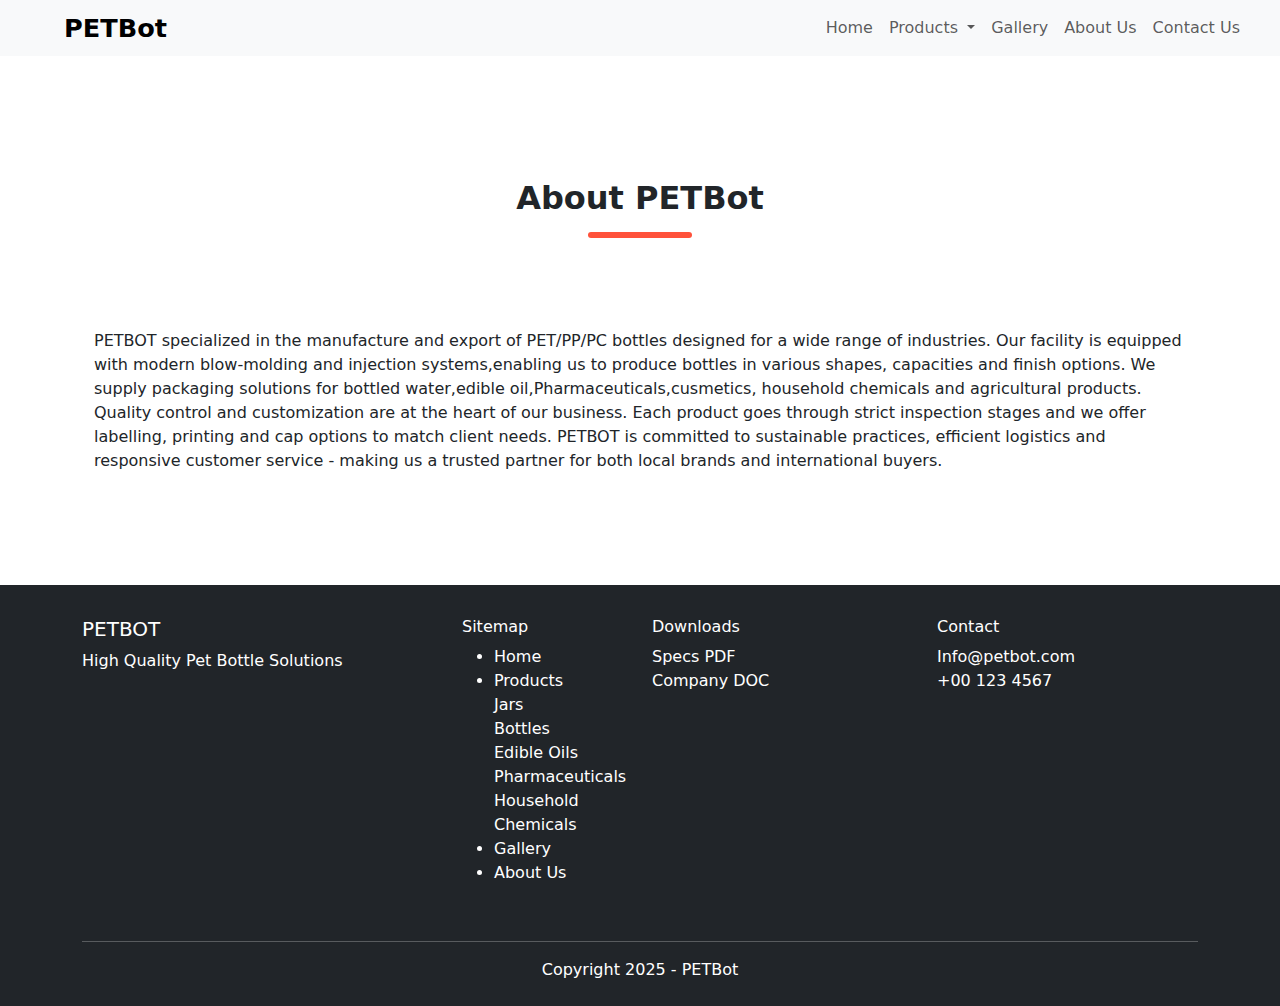
<file: PETBot/about.html>
<!DOCTYPE html>
<html lang="en">
  <head>
    <meta charset="UTF-8">
    <meta name="viewport" content="width=device-width, initial-scale=1.0">
    <title>PETBot - About Us</title>
    <link
      href="https://cdn.jsdelivr.net/npm/bootstrap@5.3.3/dist/css/bootstrap.min.css"
      rel="stylesheet"
    />
    <link rel="stylesheet" href="assets/css/all.min.css">
    <link rel="stylesheet" href="style.css">
  </head>
  <body>
    
    <!-- Start Navbar -->
    <nav class="navbar navbar-expand-lg bg-light fixed-top navbar-light pe-3">
      <div class="container-fluid px-3">
        <a class="navbar-brand fw-bold ms-5 p-0" href="home.html">PETBot</a>
        <button
          class="navbar-toggler"
          data-bs-toggle="collapse"
          data-bs-target="#navbarNav"
        >
          <span class="navbar-toggler-icon"></span>
        </button>
        <div class="collapse navbar-collapse position-static top-100 start-0 w-100" id="navbarNav">
          <ul class="navbar-nav ms-auto p-0 text-center">
            <li class="nav-item">
              <a class="nav-link nav-btn" href="home.html">Home</a>
            </li>
            <li class="nav-item dropdown">
              <a
                class="nav-link nav-btn dropdown-toggle"
                href=""
                role="button"
                data-bs-toggle="dropdown"
              >
                Products
              </a>
              <ul class="dropdown-menu">
                <li><a class="dropdown-item nav-btn rounded" href="jars.html">Jars</a></li>
                <li><a class="dropdown-item nav-btn rounded" href="bottles.html">Bottles</a></li>
                <li><a class="dropdown-item nav-btn rounded" href="oils.html">Edible Oils</a></li>
                <li><a class="dropdown-item nav-btn rounded" href="pharma.html">Pharmaceuticals</a></li>
                <li><a class="dropdown-item nav-btn rounded" href="chem.html">Household Chemicals</a></li>
              </ul>
            </li>
            <li class="nav-item">
              <a class="nav-link nav-btn" href="gallery.html">Gallery</a>
            </li>
            <li class="nav-item">
              <a class="nav-link nav-btn" href="about.html">About Us</a>
            </li>
            <li class="nav-item">
              <a class="nav-link nav-btn" href="contact.html">Contact Us</a>
            </li>
          </ul>
        </div>
      </div>
    </nav>
    <!-- End Navbar -->

    <!-- Start About -->
    <div class="container px-4 mt-4 pb-5 mb-5" style="padding-top:155px">
     <h2 class="fw-bold pb-5 text-center title">About PETBot</h2>
     <p class="mt-5 pt-3 family-sans-serif">PETBOT specialized in the manufacture and export of PET/PP/PC bottles
         designed for a wide range of industries. Our facility is equipped with
         modern blow-molding and injection systems,enabling us to produce bottles
         in various shapes, capacities and finish options. We supply packaging
         solutions for bottled water,edible oil,Pharmaceuticals,cusmetics,
         household chemicals and agricultural products.
         Quality control and customization are at the heart of our business.
         Each product goes through strict inspection stages and we offer labelling,
         printing and cap options to match client needs. PETBOT is committed
         to sustainable practices, efficient logistics and responsive customer service -
         making us a trusted partner for both local brands and international buyers.
     </p>
    </div>
     <!-- End About -->

    <!-- Start Footer -->
    <footer class="bg-dark text-white mt-4 py-2">
      <div class="container">
        <div class="row py-4">
          <div class="col-md-4">
            <h5>PETBOT</h5>
            <p>High Quality Pet Bottle Solutions</p>
          </div>
          <div class="col-md-2">
            <h6>Sitemap</h6>
            <ul>
              <li><a class="nav-link nav-btn" href="home.html">Home</a></li>
              <li><p class="mb-0">Products</p></li>
              <a class="nav-link nav-btn" href="jars.html">Jars</a>
              <a class="nav-link nav-btn" href="bottles.html">Bottles</a>
              <a class="nav-link nav-btn" href="oils.html">Edible Oils</a>
              <a class="nav-link nav-btn" href="pharma.html">Pharmaceuticals</a>
              <a class="nav-link nav-btn" href="chem.html">Household Chemicals</a>
              <li><a class="nav-link nav-btn" href="gallery.html">Gallery</a></li>
              <li><a class="nav-link nav-btn" href="about.html">About Us</a></li>
            </ul>
          </div>
          <div class="col-md-3">
            <h6>Downloads</h6>
            <a class="nav-link nav-btn" href="">Specs PDF</a>
            <a class="nav-link nav-btn" href="">Company DOC</a>
          </div>
          <div class="col-md-3">
            <h6>Contact</h6>
            <p>Info@petbot.com<br>+00 123 4567</p>
          </div>
        </div>
        <hr>
        <p class="copyright">
          Copyright 2025 - PETBot</p>
      </div>
    </footer>
    <!-- End Footer -->

    <script src="https://cdn.jsdelivr.net/npm/bootstrap@5.3.3/dist/js/bootstrap.bundle.min.js"></script>
  </body>
</html>
</file>
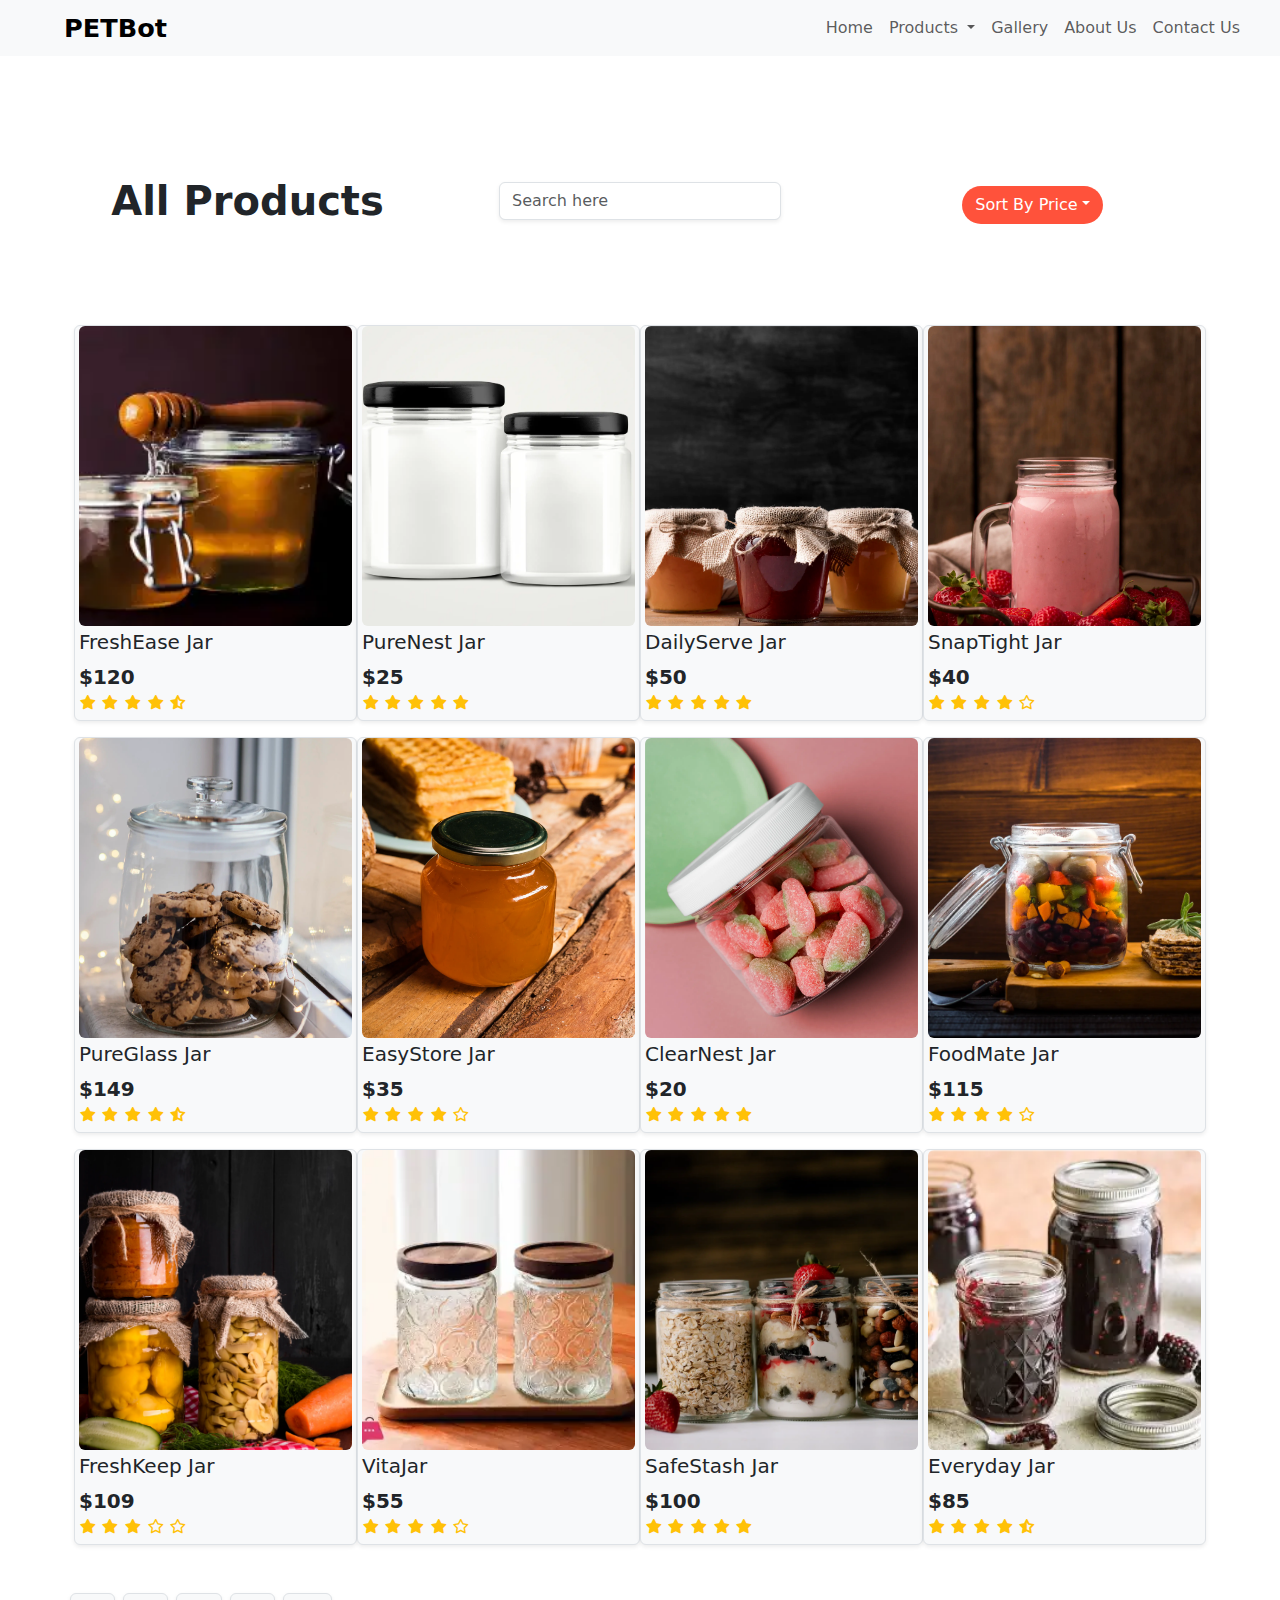
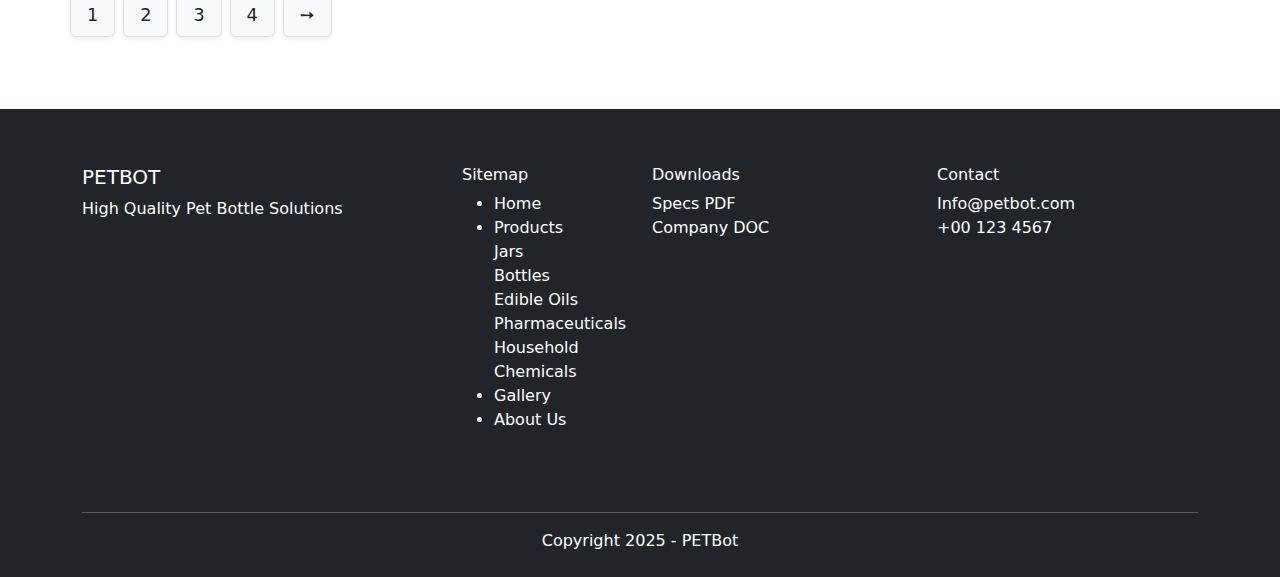
<file: PETBot/jars.html>
<!DOCTYPE html>
<html lang="en">
  <head>
    <meta charset="UTF-8">
    <meta name="viewport" content="width=device-width, initial-scale=1.0">
    <title>PETBot - Jars</title>
    <link
      href="https://cdn.jsdelivr.net/npm/bootstrap@5.3.3/dist/css/bootstrap.min.css"
      rel="stylesheet"
    />
    <link rel="stylesheet" href="assets/css/all.min.css">
    <link rel="stylesheet" href="style.css">
    
  </head>
  <body>

    <!-- Start Navbar -->
    <nav class="navbar navbar-expand-lg bg-light fixed-top navbar-light pe-3">
      <div class="container-fluid px-3">
        <a class="navbar-brand fw-bold ms-5 p-0" href="index.html">PETBot</a>
        <button
          class="navbar-toggler"
          data-bs-toggle="collapse"
          data-bs-target="#navbarNav"
        >
          <span class="navbar-toggler-icon"></span>
        </button>
        <div class="collapse navbar-collapse position-static top-100 start-0 w-100" id="navbarNav">
          <ul class="navbar-nav ms-auto p-0 text-center">
            <li class="nav-item">
              <a class="nav-link nav-btn" href="index.html">Home</a>
            </li>
            <li class="nav-item dropdown">
              <a
                class="nav-link nav-btn dropdown-toggle"
                href=""
                role="button"
                data-bs-toggle="dropdown"
              >
                Products
              </a>
              <ul class="dropdown-menu">
                <li><a class="dropdown-item nav-btn rounded" href="jars.html">Jars</a></li>
                <li><a class="dropdown-item nav-btn rounded" href="bottles.html">Bottles</a></li>
                <li><a class="dropdown-item nav-btn rounded" href="oils.html">Edible Oils</a></li>
                <li><a class="dropdown-item nav-btn rounded" href="pharma.html">Pharmaceuticals</a></li>
                <li><a class="dropdown-item nav-btn rounded" href="chem.html">Household Chemicals</a></li>
              </ul>
            </li>
            <li class="nav-item">
              <a class="nav-link nav-btn" href="gallery.html">Gallery</a>
            </li>
            <li class="nav-item">
              <a class="nav-link nav-btn" href="about.html">About Us</a>
            </li>
            <li class="nav-item">
              <a class="nav-link nav-btn" href="contact.html">Contact Us</a>
            </li>
          </ul>
        </div>
      </div>
    </nav>
    <!-- End Navbar -->

    <!-- Start Banner -->
    <div class="container-fluid px-4" style="padding-top:120px">
      <button class="navbar-toggler" data-bs-toggle="collapse" data-bs-target="#sortBtn">
        <span class="navbar-toggler-icon"></span>
      </button>
      <div class="row mt-4 prdt-banr">
        <div class="col-md-3 px-0 text-center pt-2">
          <h1 class="fw-bold">All Products</h1>
        </div>
        <div class="col-md-3 text-center ps-3 pe-3">
          <input class="form-control shadow-sm border" onkeyup="filter()" id="search" placeholder="Search here">
        </div>
        <div class="col-md-3 text-center d-flex justify-content-center pt-2" id="sortBtn">
          <div class="dropdown">
            <button class="btn btn-md orng-btn dropdown-toggle" href="" role="button" data-bs-toggle="dropdown">Sort By Price</button>
            <div class="dropdown-menu">
              <button class="dropdown-item nav-btn text-center shadow-sm rounded mb-1" onclick="lowList()" style="background-color: #fff !important;">Low &#10137; High</button>
              <button class="dropdown-item nav-btn text-center shadow-sm rounded pt-2" onclick="highList()" style="background-color: #fff !important;">High &#10137; Low</button>
            </div>
          </div>
        </div>
      </div>
    </div>
    <!-- End Banner -->

    <!-- Start Product -->
    <div class="container mt-4 pt-1">
      <div class="row g-3 mt-5 justify-content-center" id="product-list">
        <div class="col-md-3 bg-light px-1 prdt-img rounded shadow-sm border pb-1" data-bs-toggle="modal" data-bs-target="#modal1">
          <img src="Products/Jars/jar1.webp" class="rounded" alt="img" id="product-images">
          <h5 class="fw-normal family-sans-serif pt-1">FreshEase Jar</h5>
          <span class="fw-bold price mb-0">$120</span>
          <div>
            <i class="fa-solid fa-star text-warning fa-sm"></i>
            <i class="fa-solid fa-star text-warning fa-sm"></i>
            <i class="fa-solid fa-star text-warning fa-sm"></i>
            <i class="fa-solid fa-star text-warning fa-sm"></i>
            <i class="fa-solid fa-star-half-stroke text-warning fa-sm"></i>
          </div>
        </div>
        <div class="col-md-3 bg-light px-1 prdt-img rounded shadow-sm border pb-1" data-bs-toggle="modal" data-bs-target="#modal2">
          <img src="Products/Jars/jar2.webp" class="rounded" alt="img" id="product-images">
          <h5 class="fw-normal family-sans-serif pt-1">PureNest Jar</h5>
          <span class="fw-bold price mb-0">$25</span>
          <div>
            <i class="fa-solid fa-star text-warning fa-sm"></i>
            <i class="fa-solid fa-star text-warning fa-sm"></i>
            <i class="fa-solid fa-star text-warning fa-sm"></i>
            <i class="fa-solid fa-star text-warning fa-sm"></i>
            <i class="fa-solid fa-star text-warning fa-sm"></i>
          </div>
        </div>
        <div class="col-md-3 bg-light px-1 prdt-img rounded shadow-sm border pb-1" data-bs-toggle="modal" data-bs-target="#modal3">
          <img src="Products/Jars/jar3.webp" class="rounded" alt="img" id="product-images">
          <h5 class="fw-normal family-sans-serif pt-1">DailyServe Jar</h5>
          <span class="fw-bold price mb-0">$50</span>
          <div>
            <i class="fa-solid fa-star text-warning fa-sm"></i>
            <i class="fa-solid fa-star text-warning fa-sm"></i>
            <i class="fa-solid fa-star text-warning fa-sm"></i>
            <i class="fa-solid fa-star text-warning fa-sm"></i>
            <i class="fa-solid fa-star text-warning fa-sm"></i>
          </div>
        </div>
        <div class="col-md-3 bg-light px-1 prdt-img rounded shadow-sm border pb-1" data-bs-toggle="modal" data-bs-target="#modal4">
          <img src="Products/Jars/jar4.webp" class="rounded" alt="img" id="product-images">
          <h5 class="fw-normal family-sans-serif pt-1">SnapTight Jar</h5>
          <span class="fw-bold price mb-0">$40</span>
          <div>
            <i class="fa-solid fa-star text-warning fa-sm"></i>
            <i class="fa-solid fa-star text-warning fa-sm"></i>
            <i class="fa-solid fa-star text-warning fa-sm"></i>
            <i class="fa-solid fa-star text-warning fa-sm"></i>
            <i class="fa-regular fa-star text-warning fa-sm"></i>
          </div>
        </div>
        <div class="col-md-3 bg-light px-1 prdt-img rounded shadow-sm border pb-1" data-bs-toggle="modal" data-bs-target="#modal5">
          <img src="Products/Jars/jar5.webp" class="rounded" alt="img" id="product-images">
          <h5 class="fw-normal family-sans-serif pt-1">PureGlass Jar</h5>
          <span class="fw-bold price mb-0">$149</span>
          <div>
            <i class="fa-solid fa-star text-warning fa-sm"></i>
            <i class="fa-solid fa-star text-warning fa-sm"></i>
            <i class="fa-solid fa-star text-warning fa-sm"></i>
            <i class="fa-solid fa-star text-warning fa-sm"></i>
            <i class="fa-solid fa-star-half-stroke text-warning fa-sm"></i>
          </div>
        </div>
        <div class="col-md-3 bg-light px-1 prdt-img rounded shadow-sm border pb-1" data-bs-toggle="modal" data-bs-target="#modal6">
          <img src="Products/Jars/jar6.webp" class="rounded" alt="img" id="product-images">
          <h5 class="fw-normal family-sans-serif pt-1">EasyStore Jar</h5>
          <span class="fw-bold price mb-0">$35</span>
          <div>
            <i class="fa-solid fa-star text-warning fa-sm"></i>
            <i class="fa-solid fa-star text-warning fa-sm"></i>
            <i class="fa-solid fa-star text-warning fa-sm"></i>
            <i class="fa-solid fa-star text-warning fa-sm"></i>
            <i class="fa-regular fa-star text-warning fa-sm"></i>
          </div>
        </div>
        <div class="col-md-3 bg-light px-1 prdt-img rounded shadow-sm border pb-1" data-bs-toggle="modal" data-bs-target="#modal7">
          <img src="Products/Jars/jar7.webp" class="rounded" alt="img" id="product-images">
          <h5 class="fw-normal family-sans-serif pt-1">ClearNest Jar</h5>
          <span class="fw-bold price mb-0">$20</span>
          <div>
            <i class="fa-solid fa-star text-warning fa-sm"></i>
            <i class="fa-solid fa-star text-warning fa-sm"></i>
            <i class="fa-solid fa-star text-warning fa-sm"></i>
            <i class="fa-solid fa-star text-warning fa-sm"></i>
            <i class="fa-solid fa-star text-warning fa-sm"></i>
          </div>
        </div>
        <div class="col-md-3 bg-light px-1 prdt-img rounded shadow-sm border pb-1" data-bs-toggle="modal" data-bs-target="#modal8">
          <img src="Products/Jars/jar8.webp" class="rounded" alt="img" id="product-images">
          <h5 class="fw-normal family-sans-serif pt-1">FoodMate Jar</h5>
          <span class="fw-bold price mb-0">$115</span>
          <div>
            <i class="fa-solid fa-star text-warning fa-sm"></i>
            <i class="fa-solid fa-star text-warning fa-sm"></i>
            <i class="fa-solid fa-star text-warning fa-sm"></i>
            <i class="fa-solid fa-star text-warning fa-sm"></i>
            <i class="fa-regular fa-star text-warning fa-sm"></i>
          </div>
        </div>
        <div class="col-md-3 bg-light px-1 prdt-img rounded shadow-sm border pb-1" data-bs-toggle="modal" data-bs-target="#modal9">
          <img src="Products/Jars/jar9.webp" class="rounded" alt="img" id="product-images">
          <h5 class="fw-normal family-sans-serif pt-1">FreshKeep Jar</h5>
          <span class="fw-bold price mb-0">$109</span>
          <div>
            <i class="fa-solid fa-star text-warning fa-sm"></i>
            <i class="fa-solid fa-star text-warning fa-sm"></i>
            <i class="fa-solid fa-star text-warning fa-sm"></i>
            <i class="fa-regular fa-star text-warning fa-sm"></i>
            <i class="fa-regular fa-star text-warning fa-sm"></i>
          </div>
        </div>
        <div class="col-md-3 bg-light px-1 prdt-img rounded shadow-sm border pb-1" data-bs-toggle="modal" data-bs-target="#modal10">
          <img src="Products/Jars/jar10.webp" class="rounded" alt="img" id="product-images">
          <h5 class="fw-normal family-sans-serif pt-1">VitaJar</h5>
          <span class="fw-bold price mb-0">$55</span>
          <div>
            <i class="fa-solid fa-star text-warning fa-sm"></i>
            <i class="fa-solid fa-star text-warning fa-sm"></i>
            <i class="fa-solid fa-star text-warning fa-sm"></i>
            <i class="fa-solid fa-star text-warning fa-sm"></i>
            <i class="fa-regular fa-star text-warning fa-sm"></i>
          </div>
        </div>
        <div class="col-md-3 bg-light px-1 prdt-img rounded shadow-sm border pb-1" data-bs-toggle="modal" data-bs-target="#modal11">
          <img src="Products/Jars/jar11.webp" class="rounded" alt="img" id="product-images">
          <h5 class="fw-normal family-sans-serif pt-1">SafeStash Jar</h5>
          <span class="fw-bold price mb-0">$100</span>
          <div>
            <i class="fa-solid fa-star text-warning fa-sm"></i>
            <i class="fa-solid fa-star text-warning fa-sm"></i>
            <i class="fa-solid fa-star text-warning fa-sm"></i>
            <i class="fa-solid fa-star text-warning fa-sm"></i>
            <i class="fa-solid fa-star text-warning fa-sm"></i>
          </div>
        </div>
        <div class="col-md-3 bg-light px-1 prdt-img rounded shadow-sm border pb-1" data-bs-toggle="modal" data-bs-target="#modal12">
          <img src="Products/Jars/jar12.webp" class="rounded" alt="img" id="product-images">
          <h5 class="fw-normal family-sans-serif pt-1">Everyday Jar</h5>
          <span class="fw-bold price mb-0">$85</span>
          <div>
            <i class="fa-solid fa-star text-warning fa-sm"></i>
            <i class="fa-solid fa-star text-warning fa-sm"></i>
            <i class="fa-solid fa-star text-warning fa-sm"></i>
            <i class="fa-solid fa-star text-warning fa-sm"></i>
            <i class="fa-solid fa-star-half-stroke text-warning fa-sm"></i>
          </div>
        </div>
      </div>
    </div>
    <!-- End Product -->
     
    <!-- Start Switch -->
    <div class="container d-flex page-switch px-0 py-5">
      <a href="" class="nav-btn py-2 px-3 nav-link shadow-sm border rounded">1</a>
      <a href="" class="nav-btn py-2 px-3 ms-2 nav-link shadow-sm border rounded">2</a>
      <a href="" class="nav-btn py-2 px-3 ms-2 nav-link shadow-sm border rounded">3</a>
      <a href="" class="nav-btn py-2 px-3 ms-2 nav-link shadow-sm border rounded">4</a>
      <a href="" class="nav-btn py-2 px-3 ms-2 nav-link shadow-sm border rounded">&#10137;</a>
    </div>
    <!-- End Switch -->

    <!-- Start Modal -->
    <div class="modal fade" id="modal1" tabindex="-1" aria-hidden="true">
      <div class="modal-dialog modal-dialog-centered custom-modal">
        <div class="modal-content px-5 pb-4">
          <div class="modal-header shadow-none">
            <button
              type="button"
              class="btn-close shadow-none"
              data-bs-dismiss="modal"
            ></button>
          </div>
          <div class="modal-body">
            <div class="row g-5 align-items-center">
              <div class="col-6">
                <img src="Products/Jars/jar1.webp" class="rounded" width="100%" />
              </div>
              <div class="col-6">
                <p class="mb-2">Home / Products</p>
                <h1 class="fw-bold mb-2">FreshEase Jar</h1>
                <h6 class="fw-normal mt-1">Price: $120</h6>
                <h6 class="fw-normal mb-0">Quantity:</h6>
                <button class="navbar-toggler" data-bs-toggle="collapse" data-bs-target="#qty-list"></button>
                <div class="dropdown" id="qty-list">
                  <button class="btn nav-btn qtyBtns shadow-sm dropdown-toggle border py-1 px-2 qty mb-3" href="" type="button" data-bs-toggle="dropdown">1</button>
                  <ul class="dropdown-menu dropdown-width">
                    <li><a class="dropdown-item qtyBtns qtyVal nav-btn py-1 rounded" href="#">1</a></li>
                    <li><a class="dropdown-item qtyBtns qtyVal nav-btn py-1 rounded" href="#">2</a></li>
                    <li><a class="dropdown-item qtyBtns qtyVal nav-btn py-1 rounded" href="#">3</a></li>
                    <li><a class="dropdown-item qtyBtns qtyVal nav-btn py-1 rounded" href="#">4</a></li>
                    <li><a class="dropdown-item qtyBtns qtyVal nav-btn py-1 rounded" href="#">5</a></li>
                  </ul>
                </div>
                <button class="btn btn-sm orng-btn mt-0 py-2">Add To Cart</button>
              </div>
            </div>
          </div>
        </div>
      </div>
    </div>
    <div class="modal fade" id="modal2" tabindex="-1" aria-hidden="true">
      <div class="modal-dialog modal-dialog-centered custom-modal">
        <div class="modal-content px-5 pb-4">
          <div class="modal-header shadow-none">
            <button
              type="button"
              class="btn-close shadow-none"
              data-bs-dismiss="modal"
            ></button>
          </div>
          <div class="modal-body">
            <div class="row g-5 align-items-center">
              <div class="col-6">
                <img src="Products/Jars/jar2.webp" class="rounded" width="100%" />
              </div>
              <div class="col-6">
                <p class="mb-2">Home / Products</p>
                <h1 class="fw-bold mb-2">PureNest Jar</h1>
                <h6 class="fw-normal mt-1">Price: $25</h6>
                <h6 class="fw-normal mb-0">Quantity:</h6>
                <button class="navbar-toggler" data-bs-toggle="collapse" data-bs-target="#qty-list"></button>
                <div class="dropdown" id="qty-list">
                  <button class="btn nav-btn qtyBtns shadow-sm dropdown-toggle border py-1 px-2 qty mb-3" href="" type="button" data-bs-toggle="dropdown">1</button>
                  <ul class="dropdown-menu dropdown-width">
                    <li><a class="dropdown-item qtyBtns qtyVal nav-btn py-1 rounded" href="#">1</a></li>
                    <li><a class="dropdown-item qtyBtns qtyVal nav-btn py-1 rounded" href="#">2</a></li>
                    <li><a class="dropdown-item qtyBtns qtyVal nav-btn py-1 rounded" href="#">3</a></li>
                    <li><a class="dropdown-item qtyBtns qtyVal nav-btn py-1 rounded" href="#">4</a></li>
                    <li><a class="dropdown-item qtyBtns qtyVal nav-btn py-1 rounded" href="#">5</a></li>
                  </ul>
                </div>
                <button class="btn btn-sm orng-btn mt-0 py-2">Add To Cart</button>
              </div>
            </div>
          </div>
        </div>
      </div>
    </div>
    <div class="modal fade" id="modal3" tabindex="-1" aria-hidden="true">
      <div class="modal-dialog modal-dialog-centered custom-modal">
        <div class="modal-content px-5 pb-4">
          <div class="modal-header shadow-none">
            <button
              type="button"
              class="btn-close shadow-none"
              data-bs-dismiss="modal"
            ></button>
          </div>
          <div class="modal-body">
            <div class="row g-5 align-items-center">
              <div class="col-6">
                <img src="Products/Jars/jar3.webp" class="rounded" width="100%" />
              </div>
              <div class="col-6">
                <p class="mb-2">Home / Products</p>
                <h1 class="fw-bold mb-2">DailyServe Jar</h1>
                <h6 class="fw-normal mt-1">Price: $50</h6>
                <h6 class="fw-normal mb-0">Quantity:</h6>
                <button class="navbar-toggler" data-bs-toggle="collapse" data-bs-target="#qty-list"></button>
                <div class="dropdown" id="qty-list">
                  <button class="btn nav-btn qtyBtns shadow-sm dropdown-toggle border py-1 px-2 qty mb-3" href="" type="button" data-bs-toggle="dropdown">1</button>
                  <ul class="dropdown-menu dropdown-width">
                    <li><a class="dropdown-item qtyBtns qtyVal nav-btn py-1 rounded" href="#">1</a></li>
                    <li><a class="dropdown-item qtyBtns qtyVal nav-btn py-1 rounded" href="#">2</a></li>
                    <li><a class="dropdown-item qtyBtns qtyVal nav-btn py-1 rounded" href="#">3</a></li>
                    <li><a class="dropdown-item qtyBtns qtyVal nav-btn py-1 rounded" href="#">4</a></li>
                    <li><a class="dropdown-item qtyBtns qtyVal nav-btn py-1 rounded" href="#">5</a></li>
                  </ul>
                </div>
                <button class="btn btn-sm orng-btn mt-0 py-2">Add To Cart</button>
              </div>
            </div>
          </div>
        </div>
      </div>
    </div>
    <div class="modal fade" id="modal4" tabindex="-1" aria-hidden="true">
      <div class="modal-dialog modal-dialog-centered custom-modal">
        <div class="modal-content px-5 pb-4">
          <div class="modal-header shadow-none">
            <button
              type="button"
              class="btn-close shadow-none"
              data-bs-dismiss="modal"
            ></button>
          </div>
          <div class="modal-body">
            <div class="row g-5 align-items-center">
              <div class="col-6">
                <img src="Products/Jars/jar4.webp" class="rounded" width="100%" />
              </div>
              <div class="col-6">
                <p class="mb-2">Home / Products</p>
                <h1 class="fw-bold mb-2">SnapTight Jar</h1>
                <h6 class="fw-normal mt-1">Price: $40</h6>
                <h6 class="fw-normal mb-0">Quantity:</h6>
                <button class="navbar-toggler" data-bs-toggle="collapse" data-bs-target="#qty-list"></button>
                <div class="dropdown" id="qty-list">
                  <button class="btn nav-btn qtyBtns shadow-sm dropdown-toggle border py-1 px-2 qty mb-3" href="" type="button" data-bs-toggle="dropdown">1</button>
                  <ul class="dropdown-menu dropdown-width">
                    <li><a class="dropdown-item qtyBtns qtyVal nav-btn py-1 rounded" href="#">1</a></li>
                    <li><a class="dropdown-item qtyBtns qtyVal nav-btn py-1 rounded" href="#">2</a></li>
                    <li><a class="dropdown-item qtyBtns qtyVal nav-btn py-1 rounded" href="#">3</a></li>
                    <li><a class="dropdown-item qtyBtns qtyVal nav-btn py-1 rounded" href="#">4</a></li>
                    <li><a class="dropdown-item qtyBtns qtyVal nav-btn py-1 rounded" href="#">5</a></li>
                  </ul>
                </div>
                <button class="btn btn-sm orng-btn mt-0 py-2">Add To Cart</button>
              </div>
            </div>
          </div>
        </div>
      </div>
    </div>
    <div class="modal fade" id="modal5" tabindex="-1" aria-hidden="true">
      <div class="modal-dialog modal-dialog-centered custom-modal">
        <div class="modal-content px-5 pb-4">
          <div class="modal-header shadow-none">
            <button
              type="button"
              class="btn-close shadow-none"
              data-bs-dismiss="modal"
            ></button>
          </div>
          <div class="modal-body">
            <div class="row g-5 align-items-center">
              <div class="col-6">
                <img src="Products/Jars/jar5.webp" class="rounded" width="100%" />
              </div>
              <div class="col-6">
                <p class="mb-2">Home / Products</p>
                <h1 class="fw-bold mb-2">PureGlass Jar</h1>
                <h6 class="fw-normal mt-1">Price: $149</h6>
                <h6 class="fw-normal mb-0">Quantity:</h6>
                <button class="navbar-toggler" data-bs-toggle="collapse" data-bs-target="#qty-list"></button>
                <div class="dropdown" id="qty-list">
                  <button class="btn nav-btn qtyBtns shadow-sm dropdown-toggle border py-1 px-2 qty mb-3" href="" type="button" data-bs-toggle="dropdown">1</button>
                  <ul class="dropdown-menu dropdown-width">
                    <li><a class="dropdown-item qtyBtns qtyVal nav-btn py-1 rounded" href="#">1</a></li>
                    <li><a class="dropdown-item qtyBtns qtyVal nav-btn py-1 rounded" href="#">2</a></li>
                    <li><a class="dropdown-item qtyBtns qtyVal nav-btn py-1 rounded" href="#">3</a></li>
                    <li><a class="dropdown-item qtyBtns qtyVal nav-btn py-1 rounded" href="#">4</a></li>
                    <li><a class="dropdown-item qtyBtns qtyVal nav-btn py-1 rounded" href="#">5</a></li>
                  </ul>
                </div>
                <button class="btn btn-sm orng-btn mt-0 py-2">Add To Cart</button>
              </div>
            </div>
          </div>
        </div>
      </div>
    </div>
    <div class="modal fade" id="modal6" tabindex="-1" aria-hidden="true">
      <div class="modal-dialog modal-dialog-centered custom-modal">
        <div class="modal-content px-5 pb-4">
          <div class="modal-header shadow-none">
            <button
              type="button"
              class="btn-close shadow-none"
              data-bs-dismiss="modal"
            ></button>
          </div>
          <div class="modal-body">
            <div class="row g-5 align-items-center">
              <div class="col-6">
                <img src="Products/Jars/jar6.webp" class="rounded" width="100%" />
              </div>
              <div class="col-6">
                <p class="mb-2">Home / Products</p>
                <h1 class="fw-bold mb-2">EasyStore Jar</h1>
                <h6 class="fw-normal mt-1">Price: $35</h6>
                <h6 class="fw-normal mb-0">Quantity:</h6>
                <button class="navbar-toggler" data-bs-toggle="collapse" data-bs-target="#qty-list"></button>
                <div class="dropdown" id="qty-list">
                  <button class="btn nav-btn qtyBtns shadow-sm dropdown-toggle border py-1 px-2 qty mb-3" href="" type="button" data-bs-toggle="dropdown">1</button>
                  <ul class="dropdown-menu dropdown-width">
                    <li><a class="dropdown-item qtyBtns qtyVal nav-btn py-1 rounded" href="#">1</a></li>
                    <li><a class="dropdown-item qtyBtns qtyVal nav-btn py-1 rounded" href="#">2</a></li>
                    <li><a class="dropdown-item qtyBtns qtyVal nav-btn py-1 rounded" href="#">3</a></li>
                    <li><a class="dropdown-item qtyBtns qtyVal nav-btn py-1 rounded" href="#">4</a></li>
                    <li><a class="dropdown-item qtyBtns qtyVal nav-btn py-1 rounded" href="#">5</a></li>
                  </ul>
                </div>
                <button class="btn btn-sm orng-btn mt-0 py-2">Add To Cart</button>
              </div>
            </div>
          </div>
        </div>
      </div>
    </div>
    <div class="modal fade" id="modal7" tabindex="-1" aria-hidden="true">
      <div class="modal-dialog modal-dialog-centered custom-modal">
        <div class="modal-content px-5 pb-4">
          <div class="modal-header shadow-none">
            <button
              type="button"
              class="btn-close shadow-none"
              data-bs-dismiss="modal"
            ></button>
          </div>
          <div class="modal-body">
            <div class="row g-5 align-items-center">
              <div class="col-6">
                <img src="Products/Jars/jar7.webp" class="rounded" width="100%" />
              </div>
              <div class="col-6">
                <p class="mb-2">Home / Products</p>
                <h1 class="fw-bold mb-2">ClearNest Jar</h1>
                <h6 class="fw-normal mt-1">Price: $20</h6>
                <h6 class="fw-normal mb-0">Quantity:</h6>
                <button class="navbar-toggler" data-bs-toggle="collapse" data-bs-target="#qty-list"></button>
                <div class="dropdown" id="qty-list">
                  <button class="btn nav-btn qtyBtns shadow-sm dropdown-toggle border py-1 px-2 qty mb-3" href="" type="button" data-bs-toggle="dropdown">1</button>
                  <ul class="dropdown-menu dropdown-width">
                    <li><a class="dropdown-item qtyBtns qtyVal nav-btn py-1 rounded" href="#">1</a></li>
                    <li><a class="dropdown-item qtyBtns qtyVal nav-btn py-1 rounded" href="#">2</a></li>
                    <li><a class="dropdown-item qtyBtns qtyVal nav-btn py-1 rounded" href="#">3</a></li>
                    <li><a class="dropdown-item qtyBtns qtyVal nav-btn py-1 rounded" href="#">4</a></li>
                    <li><a class="dropdown-item qtyBtns qtyVal nav-btn py-1 rounded" href="#">5</a></li>
                  </ul>
                </div>
                <button class="btn btn-sm orng-btn mt-0 py-2">Add To Cart</button>
              </div>
            </div>
          </div>
        </div>
      </div>
    </div>
    <div class="modal fade" id="modal8" tabindex="-1" aria-hidden="true">
      <div class="modal-dialog modal-dialog-centered custom-modal">
        <div class="modal-content px-5 pb-4">
          <div class="modal-header shadow-none">
            <button
              type="button"
              class="btn-close shadow-none"
              data-bs-dismiss="modal"
            ></button>
          </div>
          <div class="modal-body">
            <div class="row g-5 align-items-center">
              <div class="col-6">
                <img src="Products/Jars/jar8.webp" class="rounded" width="100%" />
              </div>
              <div class="col-6">
                <p class="mb-2">Home / Products</p>
                <h1 class="fw-bold mb-2">FoodMate Jar</h1>
                <h6 class="fw-normal mt-1">Price: $115</h6>
                <h6 class="fw-normal mb-0">Quantity:</h6>
                <button class="navbar-toggler" data-bs-toggle="collapse" data-bs-target="#qty-list"></button>
                <div class="dropdown" id="qty-list">
                  <button class="btn nav-btn qtyBtns shadow-sm dropdown-toggle border py-1 px-2 qty mb-3" href="" type="button" data-bs-toggle="dropdown">1</button>
                  <ul class="dropdown-menu dropdown-width">
                    <li><a class="dropdown-item qtyBtns qtyVal nav-btn py-1 rounded" href="#">1</a></li>
                    <li><a class="dropdown-item qtyBtns qtyVal nav-btn py-1 rounded" href="#">2</a></li>
                    <li><a class="dropdown-item qtyBtns qtyVal nav-btn py-1 rounded" href="#">3</a></li>
                    <li><a class="dropdown-item qtyBtns qtyVal nav-btn py-1 rounded" href="#">4</a></li>
                    <li><a class="dropdown-item qtyBtns qtyVal nav-btn py-1 rounded" href="#">5</a></li>
                  </ul>
                </div>
                <button class="btn btn-sm orng-btn mt-0 py-2">Add To Cart</button>
              </div>
            </div>
          </div>
        </div>
      </div>
    </div>
    <div class="modal fade" id="modal9" tabindex="-1" aria-hidden="true">
      <div class="modal-dialog modal-dialog-centered custom-modal">
        <div class="modal-content px-5 pb-4">
          <div class="modal-header shadow-none">
            <button
              type="button"
              class="btn-close shadow-none"
              data-bs-dismiss="modal"
            ></button>
          </div>
          <div class="modal-body">
            <div class="row g-5 align-items-center">
              <div class="col-6">
                <img src="Products/Jars/jar9.webp" class="rounded" width="100%" />
              </div>
              <div class="col-6">
                <p class="mb-2">Home / Products</p>
                <h1 class="fw-bold mb-2">FreshKeep Jar</h1>
                <h6 class="fw-normal mt-1">Price: $109</h6>
                <h6 class="fw-normal mb-0">Quantity:</h6>
                <button class="navbar-toggler" data-bs-toggle="collapse" data-bs-target="#qty-list"></button>
                <div class="dropdown" id="qty-list">
                  <button class="btn nav-btn qtyBtns shadow-sm dropdown-toggle border py-1 px-2 qty mb-3" href="" type="button" data-bs-toggle="dropdown">1</button>
                  <ul class="dropdown-menu dropdown-width">
                    <li><a class="dropdown-item qtyBtns qtyVal nav-btn py-1 rounded" href="#">1</a></li>
                    <li><a class="dropdown-item qtyBtns qtyVal nav-btn py-1 rounded" href="#">2</a></li>
                    <li><a class="dropdown-item qtyBtns qtyVal nav-btn py-1 rounded" href="#">3</a></li>
                    <li><a class="dropdown-item qtyBtns qtyVal nav-btn py-1 rounded" href="#">4</a></li>
                    <li><a class="dropdown-item qtyBtns qtyVal nav-btn py-1 rounded" href="#">5</a></li>
                  </ul>
                </div>
                <button class="btn btn-sm orng-btn mt-0 py-2">Add To Cart</button>
              </div>
            </div>
          </div>
        </div>
      </div>
    </div>
    <div class="modal fade" id="modal10" tabindex="-1" aria-hidden="true">
      <div class="modal-dialog modal-dialog-centered custom-modal">
        <div class="modal-content px-5 pb-4">
          <div class="modal-header shadow-none">
            <button
              type="button"
              class="btn-close shadow-none"
              data-bs-dismiss="modal"
            ></button>
          </div>
          <div class="modal-body">
            <div class="row g-5 align-items-center">
              <div class="col-6">
                <img src="Products/Jars/jar10.webp" class="rounded" width="100%" />
              </div>
              <div class="col-6">
                <p class="mb-2">Home / Products</p>
                <h1 class="fw-bold mb-2">VitaJar</h1>
                <h6 class="fw-normal mt-1">Price: $55</h6>
                <h6 class="fw-normal mb-0">Quantity:</h6>
                <button class="navbar-toggler" data-bs-toggle="collapse" data-bs-target="#qty-list"></button>
                <div class="dropdown" id="qty-list">
                  <button class="btn nav-btn qtyBtns shadow-sm dropdown-toggle border py-1 px-2 qty mb-3" href="" type="button" data-bs-toggle="dropdown">1</button>
                  <ul class="dropdown-menu dropdown-width">
                    <li><a class="dropdown-item qtyBtns qtyVal nav-btn py-1 rounded" href="#">1</a></li>
                    <li><a class="dropdown-item qtyBtns qtyVal nav-btn py-1 rounded" href="#">2</a></li>
                    <li><a class="dropdown-item qtyBtns qtyVal nav-btn py-1 rounded" href="#">3</a></li>
                    <li><a class="dropdown-item qtyBtns qtyVal nav-btn py-1 rounded" href="#">4</a></li>
                    <li><a class="dropdown-item qtyBtns qtyVal nav-btn py-1 rounded" href="#">5</a></li>
                  </ul>
                </div>
                <button class="btn btn-sm orng-btn mt-0 py-2">Add To Cart</button>
              </div>
            </div>
          </div>
        </div>
      </div>
    </div>
    <div class="modal fade" id="modal11" tabindex="-1" aria-hidden="true">
      <div class="modal-dialog modal-dialog-centered custom-modal">
        <div class="modal-content px-5 pb-4">
          <div class="modal-header shadow-none">
            <button
              type="button"
              class="btn-close shadow-none"
              data-bs-dismiss="modal"
            ></button>
          </div>
          <div class="modal-body">
            <div class="row g-5 align-items-center">
              <div class="col-6">
                <img src="Products/Jars/jar11.webp" class="rounded" width="100%" />
              </div>
              <div class="col-6">
                <p class="mb-2">Home / Products</p>
                <h1 class="fw-bold mb-2">SafeStash Jar</h1>
                <h6 class="fw-normal mt-1">Price: $100</h6>
                <h6 class="fw-normal mb-0">Quantity:</h6>
                <button class="navbar-toggler" data-bs-toggle="collapse" data-bs-target="#qty-list"></button>
                <div class="dropdown" id="qty-list">
                  <button class="btn nav-btn qtyBtns shadow-sm dropdown-toggle border py-1 px-2 qty mb-3" href="" type="button" data-bs-toggle="dropdown">1</button>
                  <ul class="dropdown-menu dropdown-width">
                    <li><a class="dropdown-item qtyBtns qtyVal nav-btn py-1 rounded" href="#">1</a></li>
                    <li><a class="dropdown-item qtyBtns qtyVal nav-btn py-1 rounded" href="#">2</a></li>
                    <li><a class="dropdown-item qtyBtns qtyVal nav-btn py-1 rounded" href="#">3</a></li>
                    <li><a class="dropdown-item qtyBtns qtyVal nav-btn py-1 rounded" href="#">4</a></li>
                    <li><a class="dropdown-item qtyBtns qtyVal nav-btn py-1 rounded" href="#">5</a></li>
                  </ul>
                </div>
                <button class="btn btn-sm orng-btn mt-0 py-2">Add To Cart</button>
              </div>
            </div>
          </div>
        </div>
      </div>
    </div>
    <div class="modal fade" id="modal12" tabindex="-1" aria-hidden="true">
      <div class="modal-dialog modal-dialog-centered custom-modal">
        <div class="modal-content px-5 pb-4">
          <div class="modal-header shadow-none">
            <button
              type="button"
              class="btn-close shadow-none"
              data-bs-dismiss="modal"
            ></button>
          </div>
          <div class="modal-body">
            <div class="row g-5 align-items-center">
              <div class="col-6">
                <img src="Products/Jars/jar12.webp" class="rounded" width="100%" />
              </div>
              <div class="col-6">
                <p class="mb-2">Home / Products</p>
                <h1 class="fw-bold mb-2">Everyday Jar</h1>
                <h6 class="fw-normal mt-1">Price: $85</h6>
                <h6 class="fw-normal mb-0">Quantity:</h6>
                <button class="navbar-toggler" data-bs-toggle="collapse" data-bs-target="#qty-list"></button>
                <div class="dropdown" id="qty-list">
                  <button class="btn nav-btn qtyBtns shadow-sm dropdown-toggle border py-1 px-2 qty mb-3" href="" type="button" data-bs-toggle="dropdown">1</button>
                  <ul class="dropdown-menu dropdown-width">
                    <li><a class="dropdown-item qtyBtns qtyVal nav-btn py-1 rounded" href="#">1</a></li>
                    <li><a class="dropdown-item qtyBtns qtyVal nav-btn py-1 rounded" href="#">2</a></li>
                    <li><a class="dropdown-item qtyBtns qtyVal nav-btn py-1 rounded" href="#">3</a></li>
                    <li><a class="dropdown-item qtyBtns qtyVal nav-btn py-1 rounded" href="#">4</a></li>
                    <li><a class="dropdown-item qtyBtns qtyVal nav-btn py-1 rounded" href="#">5</a></li>
                  </ul>
                </div>
                <button class="btn btn-sm orng-btn mt-0 py-2">Add To Cart</button>
              </div>
            </div>
          </div>
        </div>
      </div>
    </div>
    <!-- End Modal  -->

    <!-- Start Footer -->
    <footer class="bg-dark text-white mt-4 py-2">
      <div class="container">
        <div class="row py-5">
          <div class="col-md-4">
            <h5>PETBOT</h5>
            <p>High Quality Pet Bottle Solutions</p>
          </div>
          <div class="col-md-2">
            <h6>Sitemap</h6>
            <ul>
              <li><a class="nav-link nav-btn" href="index.html">Home</a></li>
              <li><p class="mb-0">Products</p></li>
              <a class="nav-link nav-btn" href="jars.html">Jars</a>
              <a class="nav-link nav-btn" href="bottles.html">Bottles</a>
              <a class="nav-link nav-btn" href="oils.html">Edible Oils</a>
              <a class="nav-link nav-btn" href="pharma.html">Pharmaceuticals</a>
              <a class="nav-link nav-btn" href="chem.html">Household Chemicals</a>
              <li><a class="nav-link nav-btn" href="gallery.html">Gallery</a></li>
              <li><a class="nav-link nav-btn" href="about.html">About Us</a></li>
            </ul>
          </div>
          <div class="col-md-3">
            <h6>Downloads</h6>
            <a class="nav-link nav-btn" href="">Specs PDF</a>
            <a class="nav-link nav-btn" href="">Company DOC</a>
          </div>
          <div class="col-md-3">
            <h6>Contact</h6>
            <p>Info@petbot.com<br>+00 123 4567</p>
          </div>
        </div>
        <hr>
        <p class="copyright">
          Copyright 2025 - PETBot</p>
      </div>
    </footer>
    <!-- End Footer -->

    <script src="https://cdn.jsdelivr.net/npm/bootstrap@5.3.3/dist/js/bootstrap.bundle.min.js"></script>
    <script src="main.js"></script>
  </body>
</html>
</file>
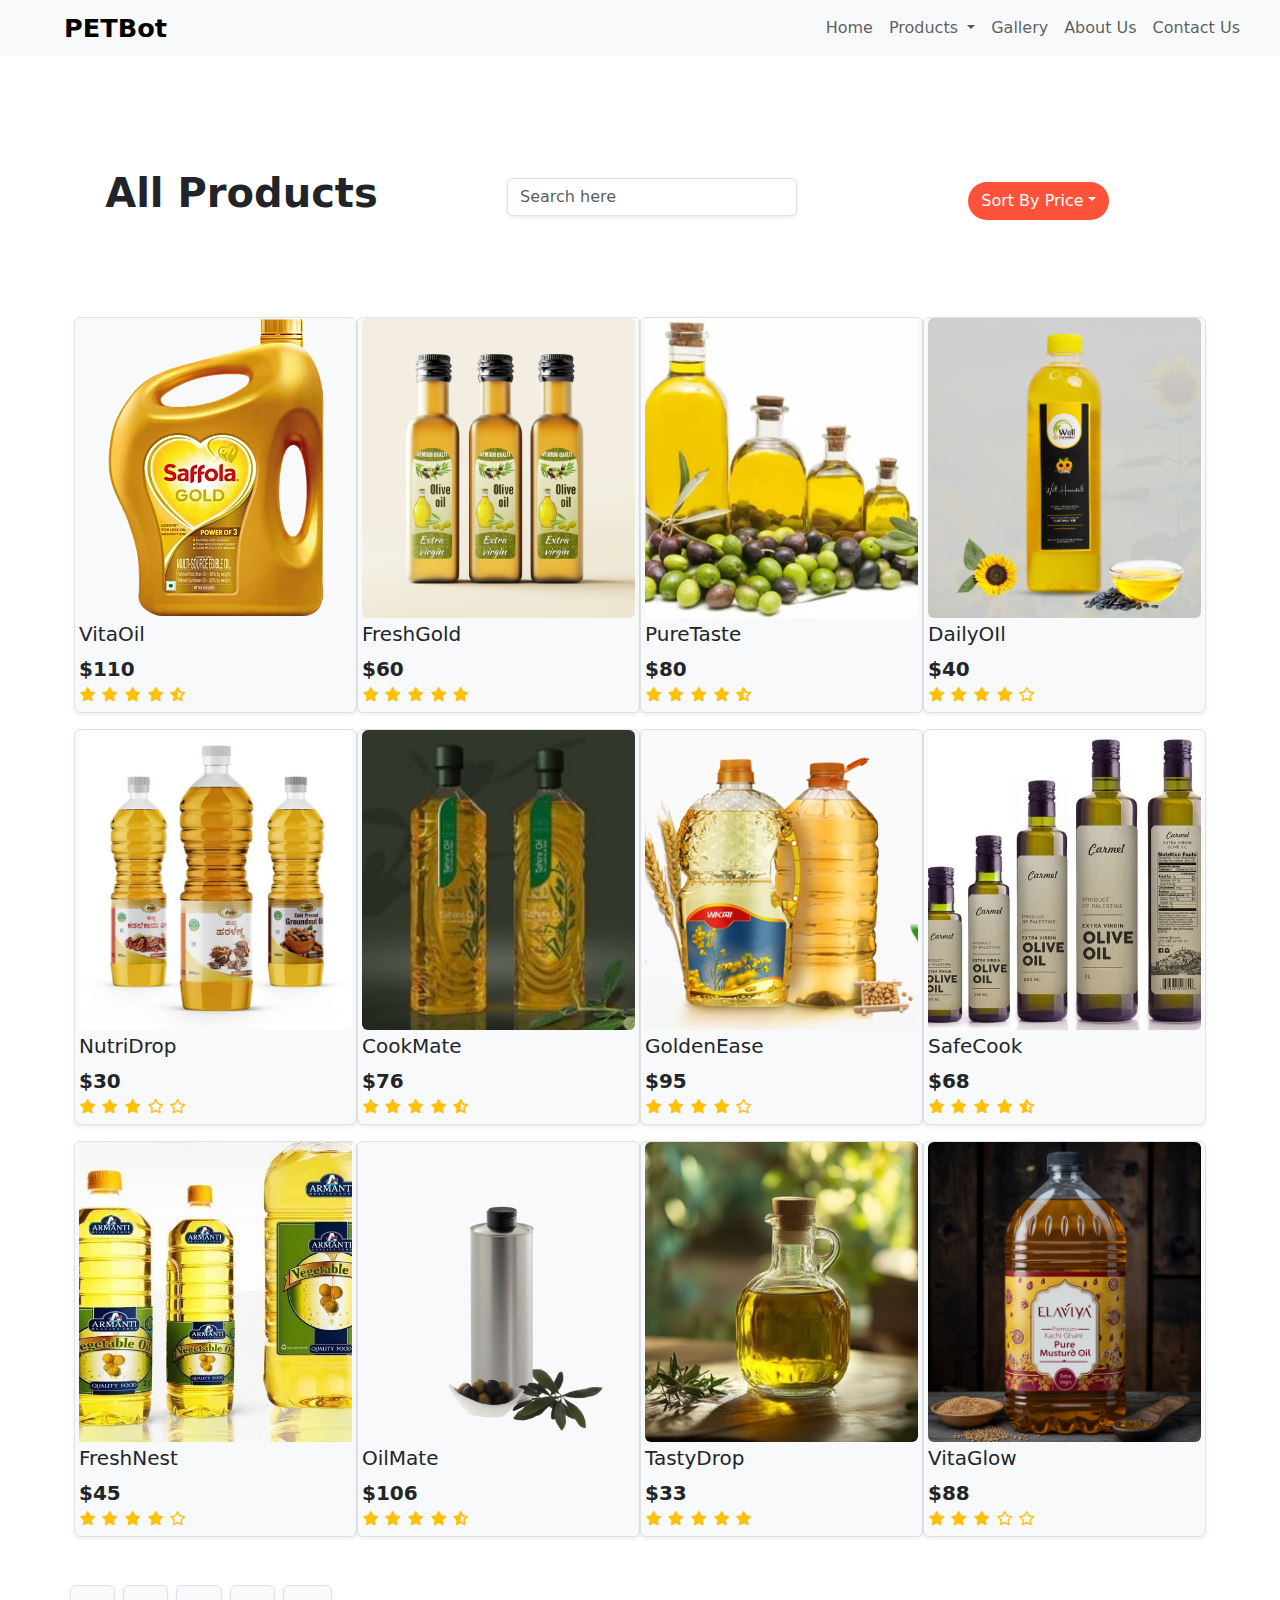
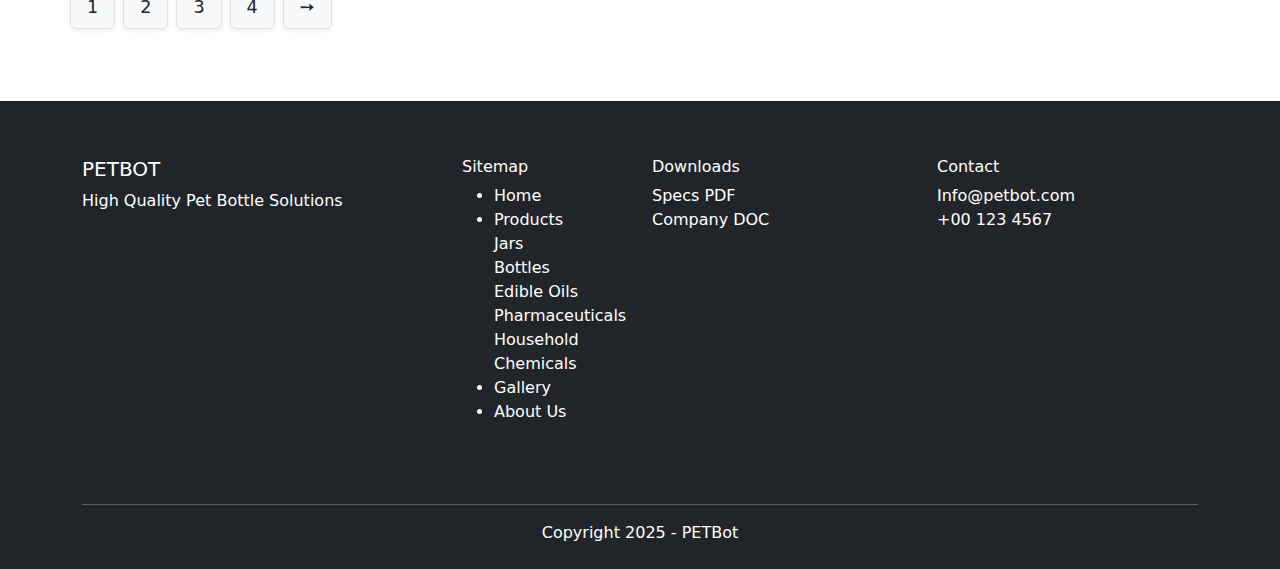
<file: PETBot/oils.html>
<!DOCTYPE html>
<html lang="en">
  <head>
    <meta charset="UTF-8">
    <meta name="viewport" content="width=device-width, initial-scale=1.0">
    <title>PETBot - EdibleOils</title>
    <link
      href="https://cdn.jsdelivr.net/npm/bootstrap@5.3.3/dist/css/bootstrap.min.css"
      rel="stylesheet"
    />
    <link rel="stylesheet" href="assets/css/all.min.css">
    <link rel="stylesheet" href="style.css">
    
  </head>
  <body>

    <!-- Start Navbar -->
    <nav class="navbar navbar-expand-lg bg-light fixed-top navbar-light pe-3">
      <div class="container-fluid px-3">
        <a class="navbar-brand fw-bold ms-5 p-0" href="home.html">PETBot</a>
        <button
          class="navbar-toggler"
          data-bs-toggle="collapse"
          data-bs-target="#navbarNav"
        >
          <span class="navbar-toggler-icon"></span>
        </button>
        <div class="collapse navbar-collapse position-static top-100 start-0 w-100" id="navbarNav">
          <ul class="navbar-nav ms-auto p-0 text-center">
            <li class="nav-item">
              <a class="nav-link nav-btn" href="home.html">Home</a>
            </li>
            <li class="nav-item dropdown">
              <a
                class="nav-link nav-btn dropdown-toggle"
                href=""
                role="button"
                data-bs-toggle="dropdown"
              >
                Products
              </a>
              <ul class="dropdown-menu">
                <li><a class="dropdown-item nav-btn rounded" href="jars.html">Jars</a></li>
                <li><a class="dropdown-item nav-btn rounded" href="bottles.html">Bottles</a></li>
                <li><a class="dropdown-item nav-btn rounded" href="oils.html">Edible Oils</a></li>
                <li><a class="dropdown-item nav-btn rounded" href="pharma.html">Pharmaceuticals</a></li>
                <li><a class="dropdown-item nav-btn rounded" href="chem.html">Household Chemicals</a></li>
              </ul>
            </li>
            <li class="nav-item">
              <a class="nav-link nav-btn" href="gallery.html">Gallery</a>
            </li>
            <li class="nav-item">
              <a class="nav-link nav-btn" href="about.html">About Us</a>
            </li>
            <li class="nav-item">
              <a class="nav-link nav-btn" href="contact.html">Contact Us</a>
            </li>
          </ul>
        </div>
      </div>
    </nav>
    <!-- End Navbar -->

    <!-- Start Banner -->
    <div class="container-fluid px-4" style="padding-top:120px">
      <button class="navbar-toggler" data-bs-toggle="collapse" data-bs-target="#sortBtn">
        <span class="navbar-toggler-icon"></span>
      </button>
      <div class="row mt-4 prdt-banr">
        <div class="col-md-3 px-0 text-center">
          <h1 class="fw-bold">All Products</h1>
        </div>
        <div class="col-md-3 text-center ms-4">
          <input class="form-control shadow-sm border" onkeyup="filter()" id="search" placeholder="Search here">
        </div>
        <div class="col-md-3 text-center d-flex justify-content-center pt-2" id="sortBtn">
          <div class="dropdown">
            <button class="btn btn-md orng-btn dropdown-toggle" href="" role="button" data-bs-toggle="dropdown">Sort By Price</button>
            <div class="dropdown-menu">
              <button class="dropdown-item nav-btn text-center shadow-sm rounded mb-1" onclick="lowList()" style="background-color: #fff !important;">Low &#10137; High</button>
              <button class="dropdown-item nav-btn text-center shadow-sm rounded pt-2" onclick="highList()" style="background-color: #fff !important;">High &#10137; Low</button>
            </div>
          </div>
        </div>
      </div>
    </div>
    <!-- End Banner -->

    <!-- Start Product -->
    <div class="container mt-4 pt-1">
      <div class="row g-3 mt-5 justify-content-center" id="product-list">
        <div class="col-md-3 bg-light px-1 prdt-img rounded shadow-sm border pb-1" data-bs-toggle="modal" data-bs-target="#modal1">
          <img src="Products/Edible Oils/oil1.webp" class="rounded" alt="img" id="product-images">
          <h5 class="fw-normal family-sans-serif pt-1">VitaOil</h5>
          <span class="fw-bold price mb-0">$110</span>
          <div>
            <i class="fa-solid fa-star text-warning fa-sm"></i>
            <i class="fa-solid fa-star text-warning fa-sm"></i>
            <i class="fa-solid fa-star text-warning fa-sm"></i>
            <i class="fa-solid fa-star text-warning fa-sm"></i>
            <i class="fa-solid fa-star-half-stroke text-warning fa-sm"></i>
          </div>
        </div>
        <div class="col-md-3 bg-light px-1 prdt-img rounded shadow-sm border pb-1" data-bs-toggle="modal" data-bs-target="#modal2">
          <img src="Products/Edible Oils/oil2.jpg" class="rounded" alt="img" id="product-images">
          <h5 class="fw-normal family-sans-serif pt-1">FreshGold</h5>
          <span class="fw-bold price mb-0">$60</span>
          <div>
            <i class="fa-solid fa-star text-warning fa-sm"></i>
            <i class="fa-solid fa-star text-warning fa-sm"></i>
            <i class="fa-solid fa-star text-warning fa-sm"></i>
            <i class="fa-solid fa-star text-warning fa-sm"></i>
            <i class="fa-solid fa-star text-warning fa-sm"></i>
          </div>
        </div>
        <div class="col-md-3 bg-light px-1 prdt-img rounded shadow-sm border pb-1" data-bs-toggle="modal" data-bs-target="#modal3">
          <img src="Products/Edible Oils/oil3.webp" class="rounded" alt="img" id="product-images">
          <h5 class="fw-normal family-sans-serif pt-1">PureTaste</h5>
          <span class="fw-bold price mb-0">$80</span>
          <div>
            <i class="fa-solid fa-star text-warning fa-sm"></i>
            <i class="fa-solid fa-star text-warning fa-sm"></i>
            <i class="fa-solid fa-star text-warning fa-sm"></i>
            <i class="fa-solid fa-star text-warning fa-sm"></i>
            <i class="fa-solid fa-star-half-stroke text-warning fa-sm"></i>
          </div>
        </div>
        <div class="col-md-3 bg-light px-1 prdt-img rounded shadow-sm border pb-1" data-bs-toggle="modal" data-bs-target="#modal4">
          <img src="Products/Edible Oils/oil4.webp" class="rounded" alt="img" id="product-images">
          <h5 class="fw-normal family-sans-serif pt-1">DailyOIl</h5>
          <span class="fw-bold price mb-0">$40</span>
          <div>
            <i class="fa-solid fa-star text-warning fa-sm"></i>
            <i class="fa-solid fa-star text-warning fa-sm"></i>
            <i class="fa-solid fa-star text-warning fa-sm"></i>
            <i class="fa-solid fa-star text-warning fa-sm"></i>
            <i class="fa-regular fa-star text-warning fa-sm"></i>
          </div>
        </div>
        <div class="col-md-3 bg-light px-1 prdt-img rounded shadow-sm border pb-1" data-bs-toggle="modal" data-bs-target="#modal5">
          <img src="Products/Edible Oils/oil5.jpg" class="rounded" alt="img" id="product-images">
          <h5 class="fw-normal family-sans-serif pt-1">NutriDrop</h5>
          <span class="fw-bold price mb-0">$30</span>
          <div>
            <i class="fa-solid fa-star text-warning fa-sm"></i>
            <i class="fa-solid fa-star text-warning fa-sm"></i>
            <i class="fa-solid fa-star text-warning fa-sm"></i>
            <i class="fa-regular fa-star text-warning fa-sm"></i>
            <i class="fa-regular fa-star text-warning fa-sm"></i>
          </div>
        </div>
        <div class="col-md-3 bg-light px-1 prdt-img rounded shadow-sm border pb-1" data-bs-toggle="modal" data-bs-target="#modal6">
          <img src="Products/Edible Oils/oil6.jpg" class="rounded" alt="img" id="product-images">
          <h5 class="fw-normal family-sans-serif pt-1">CookMate</h5>
          <span class="fw-bold price mb-0">$76</span>
          <div>
            <i class="fa-solid fa-star text-warning fa-sm"></i>
            <i class="fa-solid fa-star text-warning fa-sm"></i>
            <i class="fa-solid fa-star text-warning fa-sm"></i>
            <i class="fa-solid fa-star text-warning fa-sm"></i>
            <i class="fa-solid fa-star-half-stroke text-warning fa-sm"></i>
          </div>
        </div>
        <div class="col-md-3 bg-light px-1 prdt-img rounded shadow-sm border pb-1" data-bs-toggle="modal" data-bs-target="#modal7">
          <img src="Products/Edible Oils/oil7.webp" class="rounded" alt="img" id="product-images">
          <h5 class="fw-normal family-sans-serif pt-1">GoldenEase</h5>
          <span class="fw-bold price mb-0">$95</span>
          <div>
            <i class="fa-solid fa-star text-warning fa-sm"></i>
            <i class="fa-solid fa-star text-warning fa-sm"></i>
            <i class="fa-solid fa-star text-warning fa-sm"></i>
            <i class="fa-solid fa-star text-warning fa-sm"></i>
            <i class="fa-regular fa-star text-warning fa-sm"></i>
          </div>
        </div>
        <div class="col-md-3 bg-light px-1 prdt-img rounded shadow-sm border pb-1" data-bs-toggle="modal" data-bs-target="#modal8">
          <img src="Products/Edible Oils/oil8.webp" class="rounded" alt="img" id="product-images">
          <h5 class="fw-normal family-sans-serif pt-1">SafeCook</h5>
          <span class="fw-bold price mb-0">$68</span>
          <div>
            <i class="fa-solid fa-star text-warning fa-sm"></i>
            <i class="fa-solid fa-star text-warning fa-sm"></i>
            <i class="fa-solid fa-star text-warning fa-sm"></i>
            <i class="fa-solid fa-star text-warning fa-sm"></i>
            <i class="fa-solid fa-star-half-stroke text-warning fa-sm"></i>
          </div>
        </div>
        <div class="col-md-3 bg-light px-1 prdt-img rounded shadow-sm border pb-1" class="rounded" data-bs-toggle="modal" data-bs-target="#modal9">
          <img src="Products/Edible Oils/oil9.webp" alt="img" id="product-images">
          <h5 class="fw-normal family-sans-serif pt-1">FreshNest</h5>
          <span class="fw-bold price mb-0">$45</span>
          <div>
            <i class="fa-solid fa-star text-warning fa-sm"></i>
            <i class="fa-solid fa-star text-warning fa-sm"></i>
            <i class="fa-solid fa-star text-warning fa-sm"></i>
            <i class="fa-solid fa-star text-warning fa-sm"></i>
            <i class="fa-regular fa-star text-warning fa-sm"></i>
          </div>
        </div>
        <div class="col-md-3 bg-light px-1 prdt-img rounded shadow-sm border pb-1" data-bs-toggle="modal" data-bs-target="#modal10">
          <img src="Products/Edible Oils/oil10.png" class="rounded" alt="img" id="product-images">
          <h5 class="fw-normal family-sans-serif pt-1">OilMate</h5>
          <span class="fw-bold price mb-0">$106</span>
            <div>
            <i class="fa-solid fa-star text-warning fa-sm"></i>
            <i class="fa-solid fa-star text-warning fa-sm"></i>
            <i class="fa-solid fa-star text-warning fa-sm"></i>
            <i class="fa-solid fa-star text-warning fa-sm"></i>
            <i class="fa-solid fa-star-half-stroke text-warning fa-sm"></i>
          </div>
        </div>
        <div class="col-md-3 bg-light px-1 prdt-img rounded shadow-sm border pb-1" data-bs-toggle="modal" data-bs-target="#modal11">
          <img src="Products/Edible Oils/oil11.jpg" class="rounded" alt="img" id="product-images">
          <h5 class="fw-normal family-sans-serif pt-1">TastyDrop</h5>
          <span class="fw-bold price mb-0">$33</span>
          <div>
            <i class="fa-solid fa-star text-warning fa-sm"></i>
            <i class="fa-solid fa-star text-warning fa-sm"></i>
            <i class="fa-solid fa-star text-warning fa-sm"></i>
            <i class="fa-solid fa-star text-warning fa-sm"></i>
            <i class="fa-solid fa-star text-warning fa-sm"></i>
          </div>
        </div>
        <div class="col-md-3 bg-light px-1 prdt-img rounded shadow-sm border pb-1" data-bs-toggle="modal" data-bs-target="#modal12">
          <img src="Products/Edible Oils/oil12.webp" class="rounded" alt="img" id="product-images">
          <h5 class="fw-normal family-sans-serif pt-1">VitaGlow</h5>
          <span class="fw-bold price mb-0">$88</span>
          <div>
            <i class="fa-solid fa-star text-warning fa-sm"></i>
            <i class="fa-solid fa-star text-warning fa-sm"></i>
            <i class="fa-solid fa-star text-warning fa-sm"></i>
            <i class="fa-regular fa-star text-warning fa-sm"></i>
            <i class="fa-regular fa-star text-warning fa-sm"></i>
          </div>
        </div>
      </div>
    </div>
    <!-- End Product -->

    <!-- Start Switch -->
    <div class="container d-flex page-switch px-0 py-5">
      <a href="" class="nav-btn py-2 px-3 nav-link shadow-sm border rounded">1</a>
      <a href="" class="nav-btn py-2 px-3 ms-2 nav-link shadow-sm border rounded">2</a>
      <a href="" class="nav-btn py-2 px-3 ms-2 nav-link shadow-sm border rounded">3</a>
      <a href="" class="nav-btn py-2 px-3 ms-2 nav-link shadow-sm border rounded">4</a>
      <a href="" class="nav-btn py-2 px-3 ms-2 nav-link shadow-sm border rounded">&#10137;</a>
    </div>
    <!-- End Switch -->

    <!-- Start Modal -->
    <div class="modal fade" id="modal1" tabindex="-1" aria-hidden="true">
      <div class="modal-dialog modal-dialog-centered custom-modal">
        <div class="modal-content px-5 pb-4">
          <div class="modal-header">
            <button
              type="button"
              class="btn-close shadow-none"
              data-bs-dismiss="modal"
            ></button>
          </div>
          <div class="modal-body">
            <div class="row g-5 align-items-center">
              <div class="col-lg-6">
                <img src="Products/Edible Oils/oil1.webp" class="rounded" width="100%" />
              </div>
              <div class="col-lg-6">
                <p class="mb-2">Home / Products</p>
                <h1 class="fw-bold mb-2">VitaOil</h1>
                <h6 class="fw-normal mt-1">Price: $110</h6>
                <h6 class="fw-normal mb-0">Quantity:</h6>
                <button class="navbar-toggler" data-bs-toggle="collapse" data-bs-target="#qty-list"></button>
                <div class="dropdown" id="qty-list">
                  <button class="btn nav-btn qtyBtns shadow-sm dropdown-toggle border py-1 px-2 qty mb-3" href="" type="button" data-bs-toggle="dropdown">1</button>
                  <ul class="dropdown-menu dropdown-width">
                    <li><a class="dropdown-item qtyBtns qtyVal nav-btn py-1 rounded" href="#">1</a></li>
                    <li><a class="dropdown-item qtyBtns qtyVal nav-btn py-1 rounded" href="#">2</a></li>
                    <li><a class="dropdown-item qtyBtns qtyVal nav-btn py-1 rounded" href="#">3</a></li>
                    <li><a class="dropdown-item qtyBtns qtyVal nav-btn py-1 rounded" href="#">4</a></li>
                    <li><a class="dropdown-item qtyBtns qtyVal nav-btn py-1 rounded" href="#">5</a></li>
                  </ul>
                </div>
                <button class="btn orng-btn mt-0">Add To Cart</button>
              </div>
            </div>
          </div>
        </div>
      </div>
    </div>
    <div class="modal fade" id="modal2" tabindex="-1" aria-hidden="true">
      <div class="modal-dialog modal-dialog-centered custom-modal">
        <div class="modal-content px-5 pb-4">
          <div class="modal-header">
            <button
              type="button"
              class="btn-close shadow-none"
              data-bs-dismiss="modal"
            ></button>
          </div>
          <div class="modal-body">
            <div class="row g-5 align-items-center">
              <div class="col-lg-6">
                <img src="Products/Edible Oils/oil2.jpg" class="rounded" width="100%" />
              </div>
              <div class="col-lg-6">
                <p class="mb-2">Home / Products</p>
                <h1 class="fw-bold mb-2">FreshGold</h1>
                <h6 class="fw-normal mt-1">Price: $60</h6>
                <h6 class="fw-normal mb-0">Quantity:</h6>
                <button class="navbar-toggler" data-bs-toggle="collapse" data-bs-target="#qty-list"></button>
                <div class="dropdown" id="qty-list">
                  <button class="btn nav-btn qtyBtns shadow-sm dropdown-toggle border py-1 px-2 qty mb-3" href="" type="button" data-bs-toggle="dropdown">1</button>
                  <ul class="dropdown-menu dropdown-width">
                    <li><a class="dropdown-item qtyBtns qtyVal nav-btn py-1 rounded" href="#">1</a></li>
                    <li><a class="dropdown-item qtyBtns qtyVal nav-btn py-1 rounded" href="#">2</a></li>
                    <li><a class="dropdown-item qtyBtns qtyVal nav-btn py-1 rounded" href="#">3</a></li>
                    <li><a class="dropdown-item qtyBtns qtyVal nav-btn py-1 rounded" href="#">4</a></li>
                    <li><a class="dropdown-item qtyBtns qtyVal nav-btn py-1 rounded" href="#">5</a></li>
                  </ul>
                </div>
                <button class="btn orng-btn mt-0">Add To Cart</button>
              </div>
            </div>
          </div>
        </div>
      </div>
    </div>
    <div class="modal fade" id="modal3" tabindex="-1" aria-hidden="true">
      <div class="modal-dialog modal-dialog-centered custom-modal">
        <div class="modal-content px-5 pb-4">
          <div class="modal-header">
            <button
              type="button"
              class="btn-close shadow-none"
              data-bs-dismiss="modal"
            ></button>
          </div>
          <div class="modal-body">
            <div class="row g-5 align-items-center">
              <div class="col-lg-6">
                <img src="Products/Edible Oils/oil3.webp" class="rounded" width="100%" />
              </div>
              <div class="col-lg-6">
                <p class="mb-2">Home / Products</p>
                <h1 class="fw-bold mb-2">PureTaste</h1>
                <h6 class="fw-normal mt-1">Price: $80</h6>
                <h6 class="fw-normal mb-0">Quantity:</h6>
                <button class="navbar-toggler" data-bs-toggle="collapse" data-bs-target="#qty-list"></button>
                <div class="dropdown" id="qty-list">
                  <button class="btn nav-btn qtyBtns shadow-sm dropdown-toggle border py-1 px-2 qty mb-3" href="" type="button" data-bs-toggle="dropdown">1</button>
                  <ul class="dropdown-menu dropdown-width">
                    <li><a class="dropdown-item qtyBtns qtyVal nav-btn py-1 rounded" href="#">1</a></li>
                    <li><a class="dropdown-item qtyBtns qtyVal nav-btn py-1 rounded" href="#">2</a></li>
                    <li><a class="dropdown-item qtyBtns qtyVal nav-btn py-1 rounded" href="#">3</a></li>
                    <li><a class="dropdown-item qtyBtns qtyVal nav-btn py-1 rounded" href="#">4</a></li>
                    <li><a class="dropdown-item qtyBtns qtyVal nav-btn py-1 rounded" href="#">5</a></li>
                  </ul>
                </div>
                <button class="btn orng-btn mt-0">Add To Cart</button>
              </div>
            </div>
          </div>
        </div>
      </div>
    </div>
    <div class="modal fade" id="modal4" tabindex="-1" aria-hidden="true">
      <div class="modal-dialog modal-dialog-centered custom-modal">
        <div class="modal-content px-5 pb-4">
          <div class="modal-header">
            <button
              type="button"
              class="btn-close shadow-none"
              data-bs-dismiss="modal"
            ></button>
          </div>
          <div class="modal-body">
            <div class="row g-5 align-items-center">
              <div class="col-lg-6">
                <img src="Products/Edible Oils/oil4.webp" class="rounded" width="100%" />
              </div>
              <div class="col-lg-6">
                <p class="mb-2">Home / Products</p>
                <h1 class="fw-bold mb-2">DailyOIl</h1>
                <h6 class="fw-normal mt-1">Price: $40</h6>
                <h6 class="fw-normal mb-0">Quantity:</h6>
                <button class="navbar-toggler" data-bs-toggle="collapse" data-bs-target="#qty-list"></button>
                <div class="dropdown" id="qty-list">
                  <button class="btn nav-btn qtyBtns shadow-sm dropdown-toggle border py-1 px-2 qty mb-3" href="" type="button" data-bs-toggle="dropdown">1</button>
                  <ul class="dropdown-menu dropdown-width">
                    <li><a class="dropdown-item qtyBtns qtyVal nav-btn py-1 rounded" href="#">1</a></li>
                    <li><a class="dropdown-item qtyBtns qtyVal nav-btn py-1 rounded" href="#">2</a></li>
                    <li><a class="dropdown-item qtyBtns qtyVal nav-btn py-1 rounded" href="#">3</a></li>
                    <li><a class="dropdown-item qtyBtns qtyVal nav-btn py-1 rounded" href="#">4</a></li>
                    <li><a class="dropdown-item qtyBtns qtyVal nav-btn py-1 rounded" href="#">5</a></li>
                  </ul>
                </div>
                <button class="btn orng-btn mt-0">Add To Cart</button>
              </div>
            </div>
          </div>
        </div>
      </div>
    </div>
    <div class="modal fade" id="modal5" tabindex="-1" aria-hidden="true">
      <div class="modal-dialog modal-dialog-centered custom-modal">
        <div class="modal-content px-5 pb-4">
          <div class="modal-header">
            <button
              type="button"
              class="btn-close shadow-none"
              data-bs-dismiss="modal"
            ></button>
          </div>
          <div class="modal-body">
            <div class="row g-5 align-items-center">
              <div class="col-lg-6">
                <img src="Products/Edible Oils/oil5.jpg" class="rounded" width="100%" />
              </div>
              <div class="col-lg-6">
                <p class="mb-2">Home / Products</p>
                <h1 class="fw-bold mb-2">NutriDrop</h1>
                <h6 class="fw-normal mt-1">Price: $30</h6>
                <h6 class="fw-normal mb-0">Quantity:</h6>
                <button class="navbar-toggler" data-bs-toggle="collapse" data-bs-target="#qty-list"></button>
                <div class="dropdown" id="qty-list">
                  <button class="btn nav-btn qtyBtns shadow-sm dropdown-toggle border py-1 px-2 qty mb-3" href="" type="button" data-bs-toggle="dropdown">1</button>
                  <ul class="dropdown-menu dropdown-width">
                    <li><a class="dropdown-item qtyBtns qtyVal nav-btn py-1 rounded" href="#">1</a></li>
                    <li><a class="dropdown-item qtyBtns qtyVal nav-btn py-1 rounded" href="#">2</a></li>
                    <li><a class="dropdown-item qtyBtns qtyVal nav-btn py-1 rounded" href="#">3</a></li>
                    <li><a class="dropdown-item qtyBtns qtyVal nav-btn py-1 rounded" href="#">4</a></li>
                    <li><a class="dropdown-item qtyBtns qtyVal nav-btn py-1 rounded" href="#">5</a></li>
                  </ul>
                </div>
                <button class="btn orng-btn mt-0">Add To Cart</button>
              </div>
            </div>
          </div>
        </div>
      </div>
    </div>
    <div class="modal fade" id="modal6" tabindex="-1" aria-hidden="true">
      <div class="modal-dialog modal-dialog-centered custom-modal">
        <div class="modal-content px-5 pb-4">
          <div class="modal-header">
            <button
              type="button"
              class="btn-close shadow-none"
              data-bs-dismiss="modal"
            ></button>
          </div>
          <div class="modal-body">
            <div class="row g-5 align-items-center">
              <div class="col-lg-6">
                <img src="Products/Edible Oils/oil6.jpg" class="rounded" width="100%" />
              </div>
              <div class="col-lg-6">
                <p class="mb-2">Home / Products</p>
                <h1 class="fw-bold mb-2">CookMate</h1>
                <h6 class="fw-normal mt-1">Price: $76</h6>
                <h6 class="fw-normal mb-0">Quantity:</h6>
                <button class="navbar-toggler" data-bs-toggle="collapse" data-bs-target="#qty-list"></button>
                <div class="dropdown" id="qty-list">
                  <button class="btn nav-btn qtyBtns shadow-sm dropdown-toggle border py-1 px-2 qty mb-3" href="" type="button" data-bs-toggle="dropdown">1</button>
                  <ul class="dropdown-menu dropdown-width">
                    <li><a class="dropdown-item qtyBtns qtyVal nav-btn py-1 rounded" href="#">1</a></li>
                    <li><a class="dropdown-item qtyBtns qtyVal nav-btn py-1 rounded" href="#">2</a></li>
                    <li><a class="dropdown-item qtyBtns qtyVal nav-btn py-1 rounded" href="#">3</a></li>
                    <li><a class="dropdown-item qtyBtns qtyVal nav-btn py-1 rounded" href="#">4</a></li>
                    <li><a class="dropdown-item qtyBtns qtyVal nav-btn py-1 rounded" href="#">5</a></li>
                  </ul>
                </div>
                <button class="btn orng-btn mt-0">Add To Cart</button>
              </div>
            </div>
          </div>
        </div>
      </div>
    </div>
    <div class="modal fade" id="modal7" tabindex="-1" aria-hidden="true">
      <div class="modal-dialog modal-dialog-centered custom-modal">
        <div class="modal-content px-5 pb-4">
          <div class="modal-header">
            <button
              type="button"
              class="btn-close shadow-none"
              data-bs-dismiss="modal"
            ></button>
          </div>
          <div class="modal-body">
            <div class="row g-5 align-items-center">
              <div class="col-lg-6">
                <img src="Products/Edible Oils/oil7.webp" class="rounded" width="100%" />
              </div>
              <div class="col-lg-6">
                <p class="mb-2">Home / Products</p>
                <h1 class="fw-bold mb-2">GoldenEase</h1>
                <h6 class="fw-normal mt-1">Price: $95</h6>
                <h6 class="fw-normal mb-0">Quantity:</h6>
                <button class="navbar-toggler" data-bs-toggle="collapse" data-bs-target="#qty-list"></button>
                <div class="dropdown" id="qty-list">
                  <button class="btn nav-btn qtyBtns shadow-sm dropdown-toggle border py-1 px-2 qty mb-3" href="" type="button" data-bs-toggle="dropdown">1</button>
                  <ul class="dropdown-menu dropdown-width">
                    <li><a class="dropdown-item qtyBtns qtyVal nav-btn py-1 rounded" href="#">1</a></li>
                    <li><a class="dropdown-item qtyBtns qtyVal nav-btn py-1 rounded" href="#">2</a></li>
                    <li><a class="dropdown-item qtyBtns qtyVal nav-btn py-1 rounded" href="#">3</a></li>
                    <li><a class="dropdown-item qtyBtns qtyVal nav-btn py-1 rounded" href="#">4</a></li>
                    <li><a class="dropdown-item qtyBtns qtyVal nav-btn py-1 rounded" href="#">5</a></li>
                  </ul>
                </div>
                <button class="btn orng-btn mt-0">Add To Cart</button>
              </div>
            </div>
          </div>
        </div>
      </div>
    </div>
    <div class="modal fade" id="modal8" tabindex="-1" aria-hidden="true">
      <div class="modal-dialog modal-dialog-centered custom-modal">
        <div class="modal-content px-5 pb-4">
          <div class="modal-header">
            <button
              type="button"
              class="btn-close shadow-none"
              data-bs-dismiss="modal"
            ></button>
          </div>
          <div class="modal-body">
            <div class="row g-5 align-items-center">
              <div class="col-lg-6">
                <img src="Products/Edible Oils/oil8.webp" class="rounded" width="100%" />
              </div>
              <div class="col-lg-6">
                <p class="mb-2">Home / Products</p>
                <h1 class="fw-bold mb-2">SafeCook</h1>
                <h6 class="fw-normal mt-1">Price: $68</h6>
                <h6 class="fw-normal mb-0">Quantity:</h6>
                <button class="navbar-toggler" data-bs-toggle="collapse" data-bs-target="#qty-list"></button>
                <div class="dropdown" id="qty-list">
                  <button class="btn nav-btn qtyBtns shadow-sm dropdown-toggle border py-1 px-2 qty mb-3" href="" type="button" data-bs-toggle="dropdown">1</button>
                  <ul class="dropdown-menu dropdown-width">
                    <li><a class="dropdown-item qtyBtns qtyVal nav-btn py-1 rounded" href="#">1</a></li>
                    <li><a class="dropdown-item qtyBtns qtyVal nav-btn py-1 rounded" href="#">2</a></li>
                    <li><a class="dropdown-item qtyBtns qtyVal nav-btn py-1 rounded" href="#">3</a></li>
                    <li><a class="dropdown-item qtyBtns qtyVal nav-btn py-1 rounded" href="#">4</a></li>
                    <li><a class="dropdown-item qtyBtns qtyVal nav-btn py-1 rounded" href="#">5</a></li>
                  </ul>
                </div>
                <button class="btn orng-btn mt-0">Add To Cart</button>
              </div>
            </div>
          </div>
        </div>
      </div>
    </div>
    <div class="modal fade" id="modal9" tabindex="-1" aria-hidden="true">
      <div class="modal-dialog modal-dialog-centered custom-modal">
        <div class="modal-content px-5 pb-4">
          <div class="modal-header">
            <button
              type="button"
              class="btn-close shadow-none"
              data-bs-dismiss="modal"
            ></button>
          </div>
          <div class="modal-body">
            <div class="row g-5 align-items-center">
              <div class="col-lg-6">
                <img src="Products/Edible Oils/oil9.webp" class="rounded" width="100%" />
              </div>
              <div class="col-lg-6">
                <p class="mb-2">Home / Products</p>
                <h1 class="fw-bold mb-2">FreshNest</h1>
                <h6 class="fw-normal mt-1">Price: $45</h6>
                <h6 class="fw-normal mb-0">Quantity:</h6>
                <button class="navbar-toggler" data-bs-toggle="collapse" data-bs-target="#qty-list"></button>
                <div class="dropdown" id="qty-list">
                  <button class="btn nav-btn qtyBtns shadow-sm dropdown-toggle border py-1 px-2 qty mb-3" href="" type="button" data-bs-toggle="dropdown">1</button>
                  <ul class="dropdown-menu dropdown-width">
                    <li><a class="dropdown-item qtyBtns qtyVal nav-btn py-1 rounded" href="#">1</a></li>
                    <li><a class="dropdown-item qtyBtns qtyVal nav-btn py-1 rounded" href="#">2</a></li>
                    <li><a class="dropdown-item qtyBtns qtyVal nav-btn py-1 rounded" href="#">3</a></li>
                    <li><a class="dropdown-item qtyBtns qtyVal nav-btn py-1 rounded" href="#">4</a></li>
                    <li><a class="dropdown-item qtyBtns qtyVal nav-btn py-1 rounded" href="#">5</a></li>
                  </ul>
                </div>
                <button class="btn orng-btn mt-0">Add To Cart</button>
              </div>
            </div>
          </div>
        </div>
      </div>
    </div>
    <div class="modal fade" id="modal10" tabindex="-1" aria-hidden="true">
      <div class="modal-dialog modal-dialog-centered custom-modal">
        <div class="modal-content px-5 pb-4">
          <div class="modal-header">
            <button
              type="button"
              class="btn-close shadow-none"
              data-bs-dismiss="modal"
            ></button>
          </div>
          <div class="modal-body">
            <div class="row g-5 align-items-center">
              <div class="col-lg-6">
                <img src="Products/Edible Oils/oil10.png" class="rounded" width="100%" />
              </div>
              <div class="col-lg-6">
                <p class="mb-2">Home / Products</p>
                <h1 class="fw-bold mb-2">OilMate</h1>
                <h6 class="fw-normal mt-1">Price: $106</h6>
                <h6 class="fw-normal mb-0">Quantity:</h6>
                <button class="navbar-toggler" data-bs-toggle="collapse" data-bs-target="#qty-list"></button>
                <div class="dropdown" id="qty-list">
                  <button class="btn nav-btn qtyBtns shadow-sm dropdown-toggle border py-1 px-2 qty mb-3" href="" type="button" data-bs-toggle="dropdown">1</button>
                  <ul class="dropdown-menu dropdown-width">
                    <li><a class="dropdown-item qtyBtns qtyVal nav-btn py-1 rounded" href="#">1</a></li>
                    <li><a class="dropdown-item qtyBtns qtyVal nav-btn py-1 rounded" href="#">2</a></li>
                    <li><a class="dropdown-item qtyBtns qtyVal nav-btn py-1 rounded" href="#">3</a></li>
                    <li><a class="dropdown-item qtyBtns qtyVal nav-btn py-1 rounded" href="#">4</a></li>
                    <li><a class="dropdown-item qtyBtns qtyVal nav-btn py-1 rounded" href="#">5</a></li>
                  </ul>
                </div>
                <button class="btn orng-btn mt-0">Add To Cart</button>
              </div>
            </div>
          </div>
        </div>
      </div>
    </div>
    <div class="modal fade" id="modal11" tabindex="-1" aria-hidden="true">
      <div class="modal-dialog modal-dialog-centered custom-modal">
        <div class="modal-content px-5 pb-4">
          <div class="modal-header">
            <button
              type="button"
              class="btn-close shadow-none"
              data-bs-dismiss="modal"
            ></button>
          </div>
          <div class="modal-body">
            <div class="row g-5 align-items-center">
              <div class="col-lg-6">
                <img src="Products/Edible Oils/oil11.jpg" class="rounded" width="100%" />
              </div>
              <div class="col-lg-6">
                <p class="mb-2">Home / Products</p>
                <h1 class="fw-bold mb-2">TastyDrop</h1>
                <h6 class="fw-normal mt-1">Price: $33</h6>
                <h6 class="fw-normal mb-0">Quantity:</h6>
                <button class="navbar-toggler" data-bs-toggle="collapse" data-bs-target="#qty-list"></button>
                <div class="dropdown" id="qty-list">
                  <button class="btn nav-btn qtyBtns shadow-sm dropdown-toggle border py-1 px-2 qty mb-3" href="" type="button" data-bs-toggle="dropdown">1</button>
                  <ul class="dropdown-menu dropdown-width">
                    <li><a class="dropdown-item qtyBtns qtyVal nav-btn py-1 rounded" href="#">1</a></li>
                    <li><a class="dropdown-item qtyBtns qtyVal nav-btn py-1 rounded" href="#">2</a></li>
                    <li><a class="dropdown-item qtyBtns qtyVal nav-btn py-1 rounded" href="#">3</a></li>
                    <li><a class="dropdown-item qtyBtns qtyVal nav-btn py-1 rounded" href="#">4</a></li>
                    <li><a class="dropdown-item qtyBtns qtyVal nav-btn py-1 rounded" href="#">5</a></li>
                  </ul>
                </div>
                <button class="btn orng-btn mt-0">Add To Cart</button>
              </div>
            </div>
          </div>
        </div>
      </div>
    </div>
    <div class="modal fade" id="modal12" tabindex="-1" aria-hidden="true">
      <div class="modal-dialog modal-dialog-centered custom-modal">
        <div class="modal-content px-5 pb-4">
          <div class="modal-header">
            <button
              type="button"
              class="btn-close shadow-none"
              data-bs-dismiss="modal"
            ></button>
          </div>
          <div class="modal-body">
            <div class="row g-5 align-items-center">
              <div class="col-lg-6">
                <img src="Products/Edible Oils/oil12.webp" class="rounded" width="100%" />
              </div>
              <div class="col-lg-6">
                <p class="mb-2">Home / Products</p>
                <h1 class="fw-bold mb-2">VitaGlow</h1>
                <h6 class="fw-normal mt-1">Price: $88</h6>
                <h6 class="fw-normal mb-0">Quantity:</h6>
                <button class="navbar-toggler" data-bs-toggle="collapse" data-bs-target="#qty-list"></button>
                <div class="dropdown" id="qty-list">
                  <button class="btn nav-btn qtyBtns shadow-sm dropdown-toggle border py-1 px-2 qty mb-3" href="" type="button" data-bs-toggle="dropdown">1</button>
                  <ul class="dropdown-menu dropdown-width">
                    <li><a class="dropdown-item qtyBtns qtyVal nav-btn py-1 rounded" href="#">1</a></li>
                    <li><a class="dropdown-item qtyBtns qtyVal nav-btn py-1 rounded" href="#">2</a></li>
                    <li><a class="dropdown-item qtyBtns qtyVal nav-btn py-1 rounded" href="#">3</a></li>
                    <li><a class="dropdown-item qtyBtns qtyVal nav-btn py-1 rounded" href="#">4</a></li>
                    <li><a class="dropdown-item qtyBtns qtyVal nav-btn py-1 rounded" href="#">5</a></li>
                  </ul>
                </div>
                <button class="btn orng-btn mt-0">Add To Cart</button>
              </div>
            </div>
          </div>
        </div>
      </div>
    </div>
    <!-- End Modal  -->

    <!-- Start Footer -->
    <footer class="bg-dark text-white mt-4 py-2">
      <div class="container">
        <div class="row py-5">
          <div class="col-md-4">
            <h5>PETBOT</h5>
            <p>High Quality Pet Bottle Solutions</p>
          </div>
          <div class="col-md-2">
            <h6>Sitemap</h6>
            <ul>
              <li><a class="nav-link nav-btn" href="home.html">Home</a></li>
              <li><p class="mb-0">Products</p></li>
              <a class="nav-link nav-btn" href="jars.html">Jars</a>
              <a class="nav-link nav-btn" href="bottles.html">Bottles</a>
              <a class="nav-link nav-btn" href="oils.html">Edible Oils</a>
              <a class="nav-link nav-btn" href="pharma.html">Pharmaceuticals</a>
              <a class="nav-link nav-btn" href="chem.html">Household Chemicals</a>
              <li><a class="nav-link nav-btn" href="gallery.html">Gallery</a></li>
              <li><a class="nav-link nav-btn" href="about.html">About Us</a></li>
            </ul>
          </div>
          <div class="col-md-3">
            <h6>Downloads</h6>
            <a class="nav-link nav-btn" href="">Specs PDF</a>
            <a class="nav-link nav-btn" href="">Company DOC</a>
          </div>
          <div class="col-md-3">
            <h6>Contact</h6>
            <p>Info@petbot.com<br>+00 123 4567</p>
          </div>
        </div>
        <hr>
        <p class="copyright">
          Copyright 2025 - PETBot</p>
      </div>
    </footer>
    <!-- End Footer -->

    <script src="https://cdn.jsdelivr.net/npm/bootstrap@5.3.3/dist/js/bootstrap.bundle.min.js"></script>
    <script src="main.js"></script>
  </body>
</html>
</file>
<file: PETBot/style.css>
html {
  scroll-behavior: smooth;
}
.hide {
  display: none !important;
}

/* Hero Image Css */
.hero {
  background: 
    linear-gradient(rgba(0,0,0,0.1),rgba(0,0,0,0.1)), 
    url("Hero/heroImg.webp") center / cover no-repeat;
  height: 80vh; /* mobile ke liye chhoti height */
  
}

/* Tablet (min-width: 768px) */
@media (min-width: 768px) {
  .hero {
    background: 
      linear-gradient(rgba(0,0,0,0.1),rgba(0,0,0,0.1)), 
      url("Hero/heroImg.webp") center / cover no-repeat;
  }
}

/* Desktop (min-width: 1200px) */
@media (min-width: 1200px) {
  .hero {
    background: 
      linear-gradient(rgba(0,0,0,0.1),rgba(0,0,0,0.1)), 
      url("Hero/heroImg.webp") center / cover no-repeat;
    height: 100vh;
  }
}
.custom-gap {
  padding-top: 70px;
}

/* Navbar Css */
.navbar-brand {
  font-size: 1.6rem;
}
.nav-btn {
  font-size: 1rem;
}
.nav-btn:hover {
  color: #ff253b;
}
.dropdown-menu .dropdown-item {
  padding: 10px 16px;
}
.dropdown-item:focus,
.dropdown-item:active {
  background-color: transparent !important;
}
.dropdown-menu {
  background-color: #f8f9fa !important;
  border: none !important;
  box-shadow: none !important;
  padding: 0;
}
.orng-btn {
  background-color: #ff523b;
  color: #fff;
  border-radius: 30px;
  transition: background-color 0.5s;
  cursor: pointer;
}
.orng-btn:hover {
  background-color: #563434;
}

/* Category Css */
#category-images {
  width: 100%;
  height: 307px;
  object-fit: cover;
}
.prdt-img {
  transition: transform 0.5s;
  cursor: pointer;
}
.prdt-img:hover {
  transform: translateY(-5px);
}

/* Products Css */
.title {
  position: relative;
}
.title:after {
  content: "";
  background-color: #ff523b;
  width: 6.5rem;
  height: 0.4rem;
  border-radius: 5px;
  position: absolute;
  bottom: 1.7rem;
  left: 50%;
  transform: translateX(-50%);
}
.prdt-banr {
  align-items: center;
  justify-content: space-evenly;
}
#product-images {
  width: 100%;
  height: 300px;
  object-fit: cover;
}
.price {
  font-size: 20px;
}
.page-switch .nav-btn {
  background-color: #f8f9fa !important;
  transition: transform o.3s ease;
  font-size: 1.1rem;
}
.page-switch .nav-btn:hover {
  transform: scale(1.05);
}

/*Modal Css*/
.custom-modal {
  max-width: 700px;
  width: auto;
}
@media (min-width: 576px) {
  .custom-modal {
    width: 97%;
  }
}
@media (max-width: 576px) {
  .page-switch {
    justify-content: center;
  }
}
@media (max-width: 435px) {
  .col-6 {
    width: 100%;
  }
  .modal-content {
    width: 80%;
  }
  .custom-modal {
    justify-content: center;
  }
}
.btn-close {
  font-size: 1.5rem;
}
.dropdown-menu.dropdown-width {
  background-color: #fff !important;
  width: auto;
  min-width: unset;
  border: none !important;
}
.dropdown-menu .qtyVal {
  padding-right: 14px;
  padding-left: 14px;
  font-size: 1.1rem;
}
.qtyBtns {
  background-color: #fff !important;
  transition: transform o.3s ease;
  border: none;
  cursor: pointer
}
.qtyBtns:hover {
  transform: scale(1.05);
}
/* .popup-modal {
        transform: scale(0);
        transition: transform 0.3s ease-in-out;
      }
      .modal.show .popup-modal {
        transform: scale(1);
      } */

/* Gallery Css */
.glry-banr {
  font-size: 3rem;
  position: relative
}
.glry-banr:after {
  content: "";
  background-color: #ff523b;
  width: 6.7rem;
  height: 0.6rem;
  border-radius: 5px;
  position: absolute;
  bottom: 1.7rem;
  left: 50%;
  transform: translateX(-50%);
}
.gallery {
  column-count: 3;
  column-gap: 1rem;
}
.gallery img {
  width: 100%;
  margin-bottom: 1rem;
  display: block;
  transition: transform 0.3s ease;
}
.gallery img:hover {
  transform: scale(1.05);
}
@media (max-width: 768px) {
  .gallery {
    column-count: 2;
  }
}
@media (max-width: 576px) {
  .gallery {
    column-count: 1;
  }
}

/* Form Css */
.submit-msg {
  opacity: 1;
  transition: opacity 1s ease-out;
}
.submit-msg.hide {
  opacity: 0;
}
#status { 
  margin-top:12px; font-weight:600; 
}
#validate_error {
  margin-bottom: 20px;
  background-color: #f8d7da;
  color: #842029;
  padding: 10px;
  text-align: center;
  border-radius: 6px;
  font-size: 14px;
  transition: all 0.5s ease;
}
#system_error {
  margin-bottom: 20px;
  background-color: #fff3cd;
  color: #664d03;
  padding: 10px;
  text-align: center;
  border-radius: 6px;
  font-size: 14px;
  transition: all 0.5s ease;
}

/* Footer Css */
.copyright {
  text-align: center;
}
</file>
